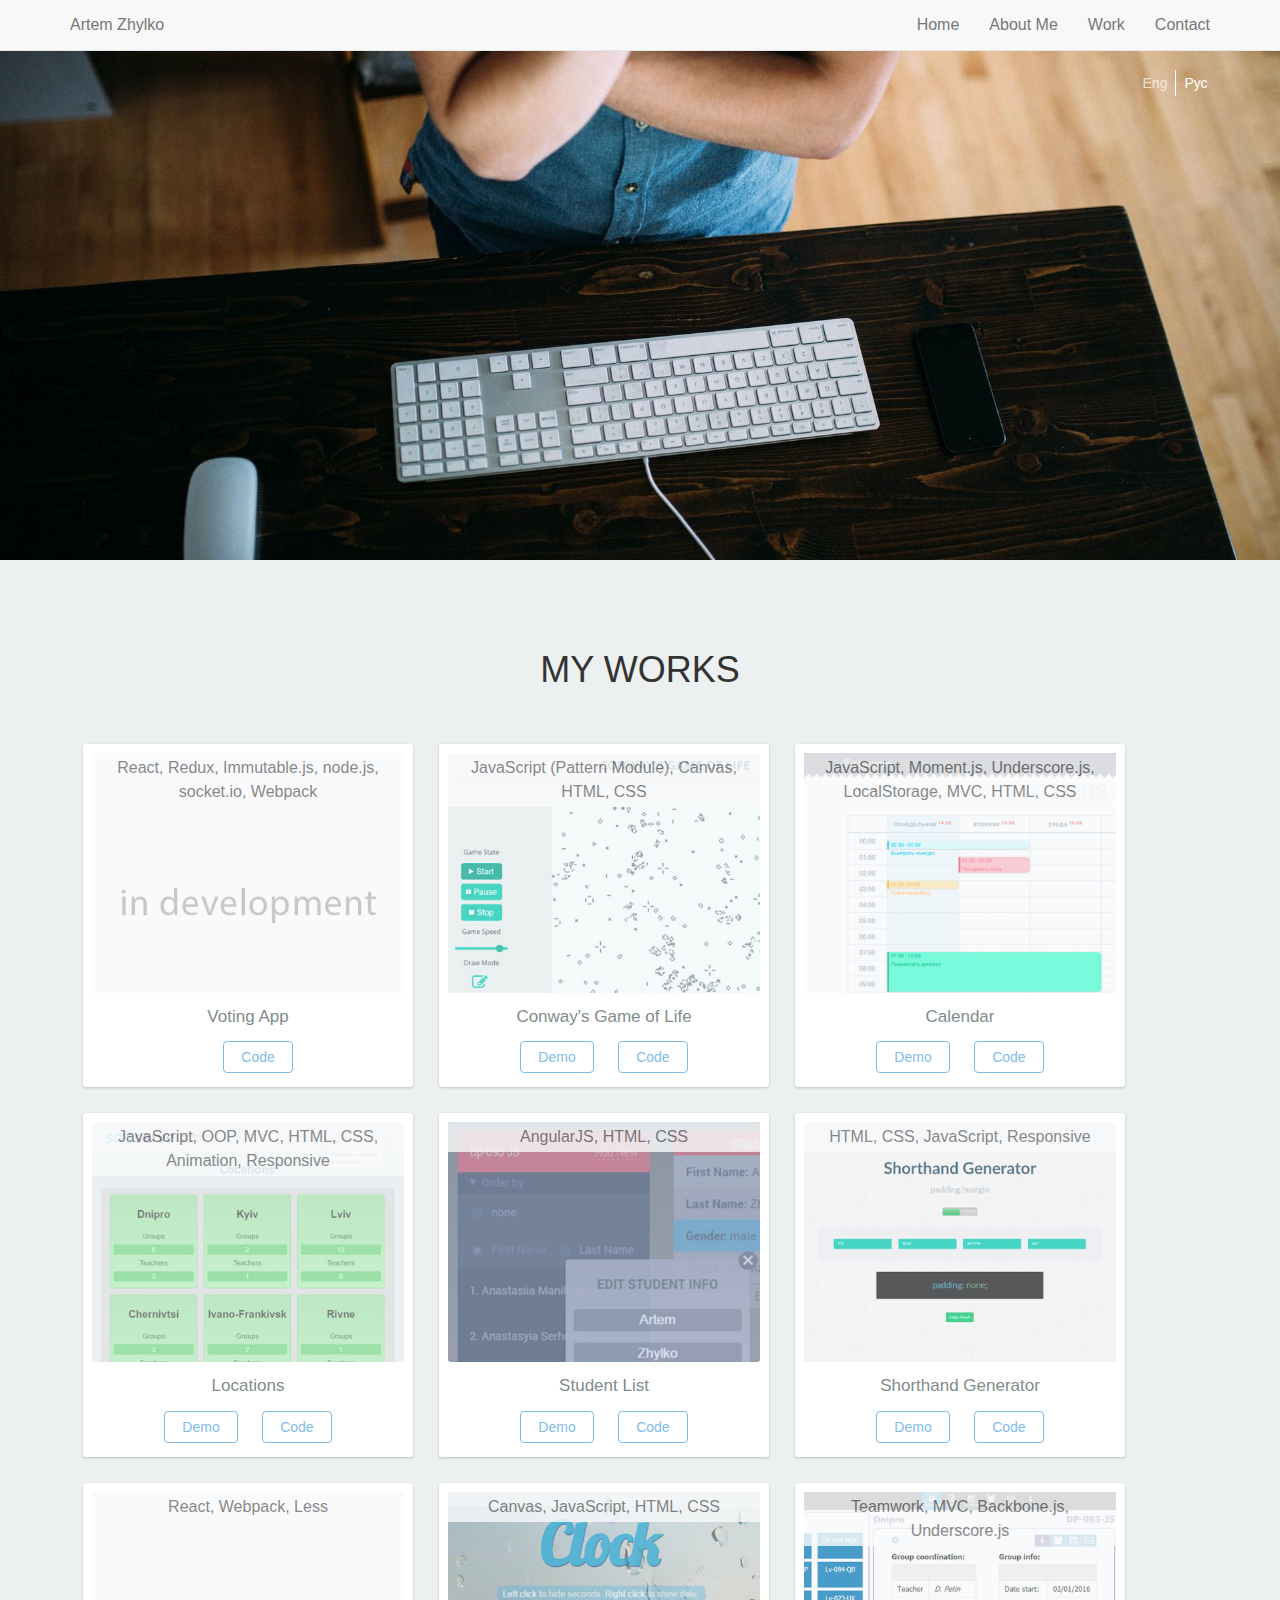
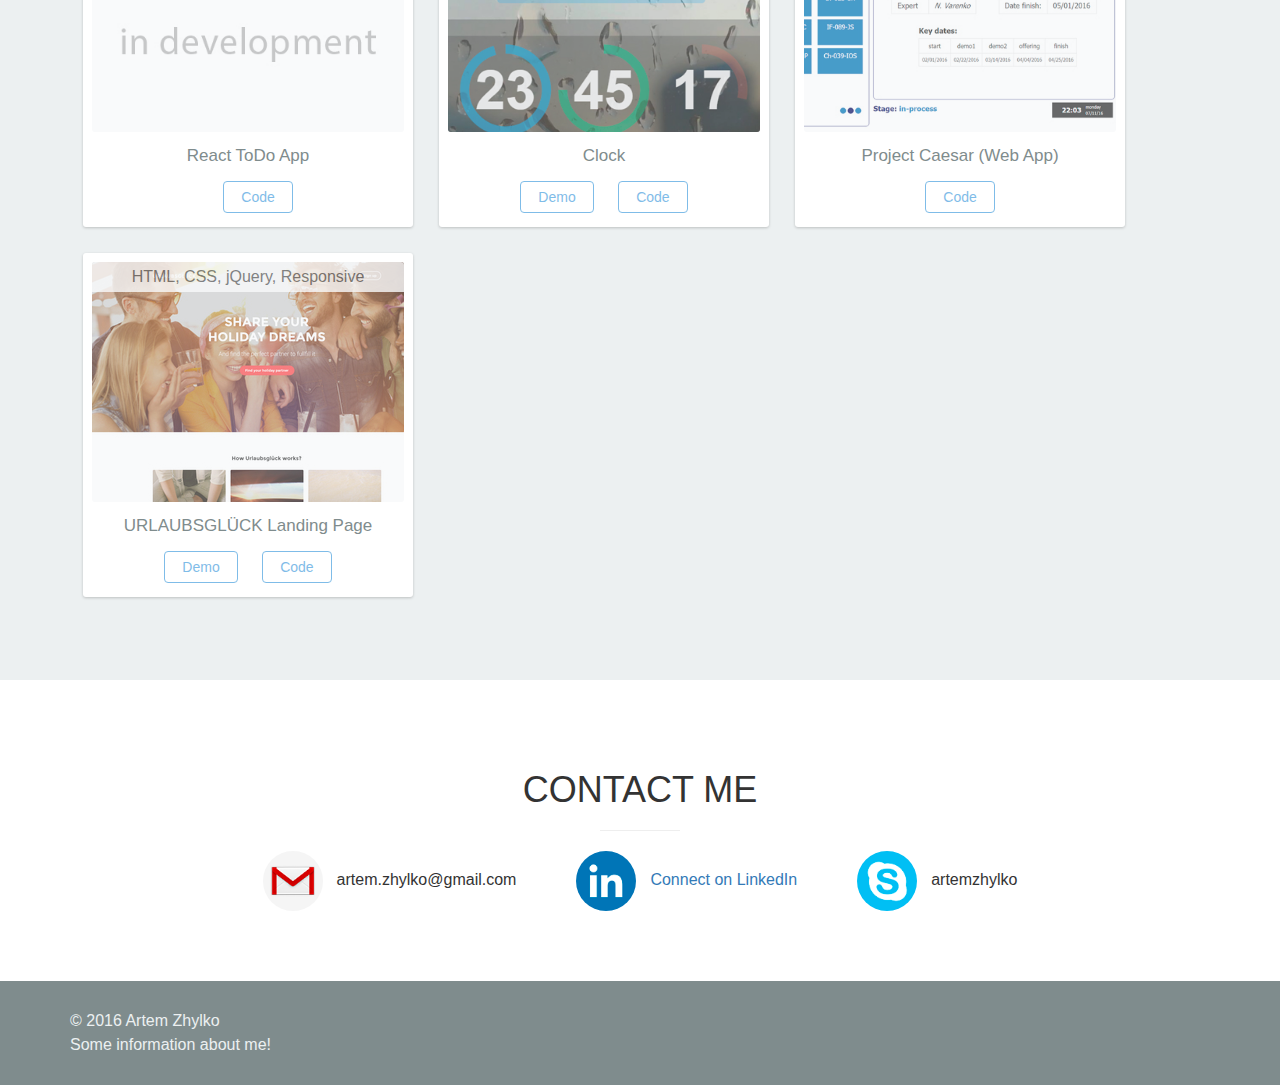
<file: index.html>
<!DOCTYPE html>
<html>
    <head>
        <meta charset="utf-8">
        <title>Artem Zhylko - Front-end developer</title>
		<link rel="shortcut icon" href="/favicon.ico?">
        <link href="https://fonts.googleapis.com/css?family=Open+Sans" rel="stylesheet" type="text/css">
        <link rel="stylesheet" href="css/styles.css">
        <link rel="stylesheet" href="libs/bootstrap/3.3.6/css/bootstrap.min.css">
        <!-- <link rel="stylesheet" href="libs/font-awesome/4.6.3/css/font-awesome.min.css"> -->
        <script src="libs/jquery/3.0.0/jquery-3.0.0.min.js"></script>
        <script src="libs/bootstrap/3.3.6/js/bootstrap.min.js"></script>

        <script src="js/main.js"></script>
    </head>
    <body>
        <div class="wrapper">
            <header role="header">
                <nav class="navbar navbar-default navbar-fixed-top" role="navigation">
                    <div class="container">
                        <div class="navbar-header">
                            <button class="navbar-toggle collapsed" type="button" data-toggle="collapse" data-target=".navbar-collapse" role="button">
                                <span class="sr-only">Toggle Navigation</span>
                                <span class="icon-bar"></span>
                                <span class="icon-bar"></span>
                                <span class="icon-bar"></span>
                            </button>
                            <a href="#" class="navbar-brand">Artem Zhylko</a>
                        </div>
                        <div class="collapse navbar-collapse">
                            <ul class="nav navbar-nav navbar-right js-nav">
                                <li><a href="#home">Home</a></li>
                                <li><a href="#about">About Me</a></li>
                                <li><a href="#work">Work</a></li>
                                <li><a href="#contact">Contact</a></li>
                            </ul>
                        </div>
                    </div>
                </nav>
            </header>
            <section id="home" class="sec-main">
                <nav class="language">
                    <ul>
                        <li><a class="is-active" rel="alternate" href="/" hreflang="en" lang="en">Eng</a></li>
                        <li><a rel="alternate" href="/ru" hreflang="ru" lang="ru">Рус</a></li>
                    </ul>
                </nav>
                <!-- <h1 class="main-heading">Where creativity happens.</h1> -->
            </section>
            <!-- <section id="about" class="sec-about">
                <div class="container">
                    <h1>About me</h1>
                    <hr/>
                    <div class="row">
                        <div class="col-sm-6 col-sm-offset-3">
                            <p>Hi, my name is Alex Devero and I am a Web Designer & Developer based in Prague. I love crafting beautiful web pages in HTML5, CSS3 and JavaScript or jQuery. My other skills include WordPress, Photoshop, Illustrator. You can grab my CV in <a href="http://alexdevero.com/files/_My_new_CV-EN.pdf">English</a> or <a href="http://alexdevero.com/files/_My_new_CV-CZ.pdf">Czech</a> version. If you want to hire me or just to talk, <a class="js-connect" href="#footer">connect</a> with me.</p>
                        </div>
                    </div>
                </div>
            </section> -->
            <section id="work" class="sec-work">
                <div class="container">
                    <h1>My Works</h1>
                    <hr/>
                    <div class="row">
                        <div class="works">
                            <li>
                                <div class="project-thumbnail voting-app"><p>React, Redux, Immutable.js, node.js, socket.io, Webpack</p></div>
                                <h4>Voting App</h4>
                                <nav class="info">
                                    <ul>
                                        <li><a target="_blank" href="my-work/Voting-App/index.html">
                                        <li><a target="_blank" href="https://github.com/IAmStrong/Voting-App">
                                            <button class="button border">Code</button></a></li>
                                    </ul>
                                </nav>
                            </li>
                            <li>
                                <div class="project-thumbnail game-of-life"><p>JavaScript (Pattern Module), Canvas, HTML, CSS</p></div>
                                <h4>Conway's Game of Life</h4>
                                <nav class="info">
                                    <ul>
                                        <li><a target="_blank" href="my-work/Conways-Game-of-Life/index.html">
                                            <button class="button border">Demo</button></a></li>
                                        <li><a target="_blank" href="https://github.com/IAmStrong/Conways-Game-of-Life">
                                            <button class="button border">Code</button></a></li>
                                    </ul>
                                </nav>
                            </li>
                            <li>
                                <div class="project-thumbnail calendar"><p>JavaScript, Moment.js, Underscore.js, LocalStorage, MVC, HTML, CSS</p></div>
                                <h4>Calendar</h4>
                                <nav class="info">
                                    <ul>
                                        <li><a target="_blank" href="my-work/Calendar/index.html">
                                            <button class="button border">Demo</button></a></li>
                                        <li><a target="_blank" href="https://github.com/IAmStrong/Calendar">
                                            <button class="button border">Code</button></a></li>
                                    </ul>
                                </nav>
                            </li>
                            <li>
                                <div class="project-thumbnail locations"><p>JavaScript, OOP, MVC, HTML, CSS, Animation, Responsive</p></div>
                                <h4>Locations</h4>
                                <nav class="info">
                                    <ul>
                                        <li><a target="_blank" href="my-work/Locations/index.html">
                                            <button class="button border">Demo</button></a></li>
                                        <li><a target="_blank" href="https://github.com/IAmStrong/Locations">
                                            <button class="button border">Code</button></a></li>
                                    </ul>
                                </nav>
                            </li>
                            <li>
                                <div class="project-thumbnail student-list"><p>AngularJS, HTML, CSS</p></div>
                                <h4>Student List</h4>
                                <nav class="info">
                                    <ul>
                                        <li><a target="_blank" href="my-work/Student-List/index.html">
                                            <button class="button border">Demo</button></a></li>
                                        <li><a target="_blank" href="https://github.com/IAmStrong/Student-List">
                                            <button class="button border">Code</button></a></li>
                                    </ul>
                                </nav>
                            </li>
						    <li>
                            <div class="project-thumbnail shorthand"><p>HTML, CSS, JavaScript, Responsive</p></div>
                            <h4>Shorthand Generator</h4>
                            <nav class="info">
                                <ul>
                                    <li><a target="_blank" href="my-work/Shorthand-Generator/index.html">
                                        <button class="button border">Demo</button></a></li>
                                    <li><a target="_blank" href="https://github.com/IAmStrong/Shorthand-Generator">
                                        <button class="button border">Code</button></a></li>
                                </ul>
                            </nav>
                             </li>
                        <li>
                            <div class="project-thumbnail voting-app"><p>React, Webpack, Less</p></div>
                            <h4>React ToDo App</h4>
                            <nav class="info">
                                <ul>
                                    <li><a target="_blank" href="my-work/React-ToDo-App/index.html">
                                    <li><a target="_blank" href="https://github.com/IAmStrong/React-ToDo-App">
                                        <button class="button border">Code</button></a></li>
                                </ul>
                            </nav>
                        </li>
                        <li>
                            <div class="project-thumbnail clock"><p>Canvas, JavaScript, HTML, CSS</p></div>
                            <h4>Clock</h4>
                            <nav class="info">
                                <ul>
                                    <li><a target="_blank" href="my-work/Clock/index.html">
                                        <button class="button border">Demo</button></a></li>
                                    <li><a target="_blank" href="https://github.com/IAmStrong/Clock">
                                        <button class="button border">Code</button></a></li>
                                </ul>
                            </nav>
                        </li>
                        <li>          
                            
                            <div class="project-thumbnail caesar"><p>Teamwork, MVC, Backbone.js, Underscore.js</p></div>
                            <h4>Project Caesar (Web App)</h4>
                            <nav class="info">
                                <ul>
                                    <li><a target="_blank" href="https://github.com/IAmStrong/Project-Caesar">
                                        <button class="button border">Code</button></a></li>
                                </ul>
                            </nav>
                        </li>
						<li>
                            
                            <div class="project-thumbnail urlaubsgluck"><p>HTML, CSS, jQuery, Responsive</p></div>
                            <h4>URLAUBSGLÜCK Landing Page</h4>
                            <nav class="info">
                                <ul>
                                    <li><a target="_blank" href="my-work/URLAUBSGLUCK-Landing/index.html">
                                        <button class="button border">Demo</button></a></li>
                                    <li><a target="_blank" href="https://github.com/IAmStrong/URLAUBSGLUCK-Landing">
                                        <button class="button border">Code</button></a></li>
                                </ul>
                            </nav>
                      </li>
                      </div>
                    </div>
                      </div>
                </div>
            </section>
            <section id="contact" class="sec-contact">
                <div class="container">
                    <h1>Contact Me</h1>
                    <hr/>
                    <div class="row">
                        <div class="contacts_container">
                            <ul class="contact-me">
                                <li><div class="icon gmail"></div><span>artem.zhylko@gmail.com</span></li>
                                <li><div class="icon linkedin"></div><span><a target="_blank" href="https://ua.linkedin.com/in/artem-zhylko-7a3003111
">Connect on LinkedIn</a></span></li>
                                <li><div class="icon skype"></div><span>artemzhylko</span></li>
                            </ul>
                        </div>
                    </div>
                </div>
            </section>
            <footer id="footer">
                <div class="container">
                <p>© 2016 Artem Zhylko</p>
                <p>Some information about me!</p>
                </div>
            </footer>    
        </div>
    </body>
</html>
</file>
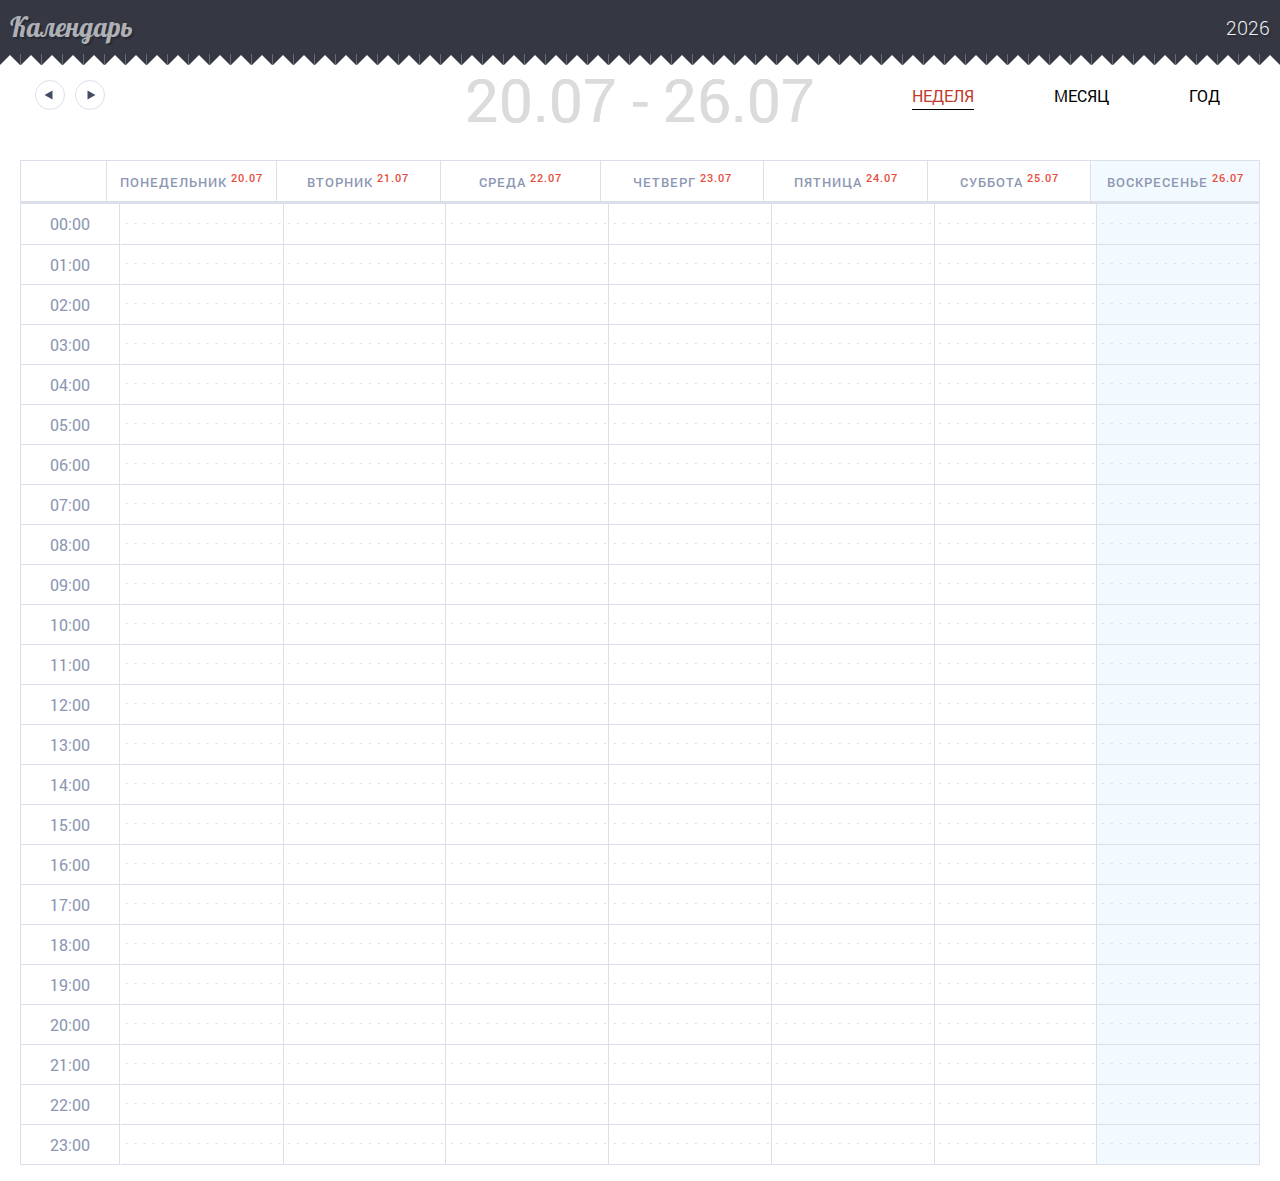
<file: my-work/Calendar/index.html>
<!DOCTYPE html>
<html lang="ru">
    <head>
        <meta charset="utf-8">
        <meta name="viewport" content="width=device-width, initial-scale=1">
        <meta http-equiv="X-UA-Compatible" content="IE=edge">
        <title>Календарь</title>
        <link rel="shortcut icon" href="favicon.ico">
        <link rel="stylesheet" href="css/fonts.css">
        <link rel="stylesheet" href="css/style.css">
        <link rel="stylesheet" href="css/week.css">
        <link rel="stylesheet" href="css/month.css">
        <link rel="stylesheet" href="css/year.css">
        <link rel="stylesheet" href="css/event.css">
        <script src="js/libs/jquery-3.2.1.min.js"></script>
        <script src="js/libs/underscore-min.js"></script>
        <script src="js/libs/moment-with-locales.js"></script>
    </head>
    <body>
        <header>
            <div class="container">
                <h1>Календарь</h1>
            </div>
        </header>
        <div class="wrapper"></div>
        <script src="js/libs/mediator.js"></script>
        <script src="js/utils/System.js"></script>
        <script src="js/main.js"></script>
        <script src="js/app/Controller.js"></script>
        <script src="js/app/models/Calendar.js"></script>
        <script src="js/app/models/CalendarEvent.js"></script>
        <script src="js/app/tpl/CalendarTpl.js"></script>
        <script src="js/app/tpl/AddEventTpl.js"></script>
        <script src="js/app/tpl/EditEventTpl.js"></script>
        <script src="js/app/tpl/EventTpl.js"></script>
        <script src="js/app/tpl/InfoTopTpl.js"></script>
        <script src="js/app/tpl/InfoTpl.js"></script>
        <script src="js/app/tpl/WeekTpl.js"></script>
        <script src="js/app/tpl/MonthTpl.js"></script>
        <script src="js/app/tpl/YearTpl.js"></script>
        <script src="js/app/views/CalendarView.js"></script>
        <script src="js/app/views/EventView.js"></script>
        <script src="js/app/views/InfoView.js"></script>
        <script src="js/app/views/WeekView.js"></script>
        <script src="js/app/views/MonthView.js"></script>
        <script src="js/app/views/YearView.js"></script>
    </body>
</html>
</file>
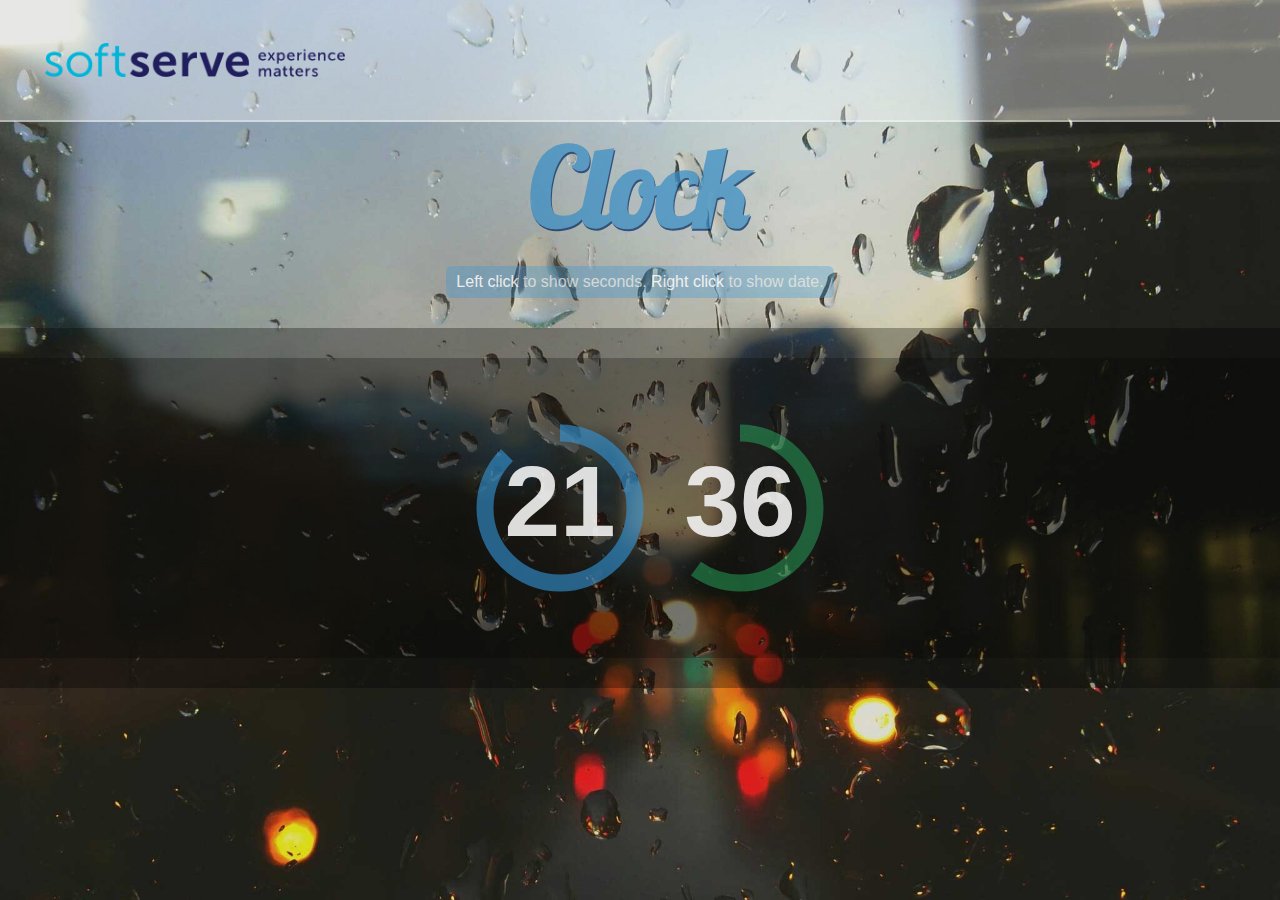
<file: my-work/Clock/index.html>
<!DOCTYPE html>
<html>
    <head>
        <meta charset="utf-8">
        <title>SoftServe Clock</title>
        <link rel="shortcut icon" href="favicon.ico">
        <link rel="stylesheet" href="css/styles.css">
        <link rel="stylesheet" href="css/fonts.css">
        <script src="js/app.js"></script>
    </head>
    <body>
        <header>
            <img src="images/softserve_logo.png"/>
        </header>
        <div class="container">
            <p class="info"><span>Left click</span><span class="toggle"> to show seconds. </span><span>Right click</span><span class="toggle"> to show date.</span></p>
        </div>
    </body>
</html>
</file>
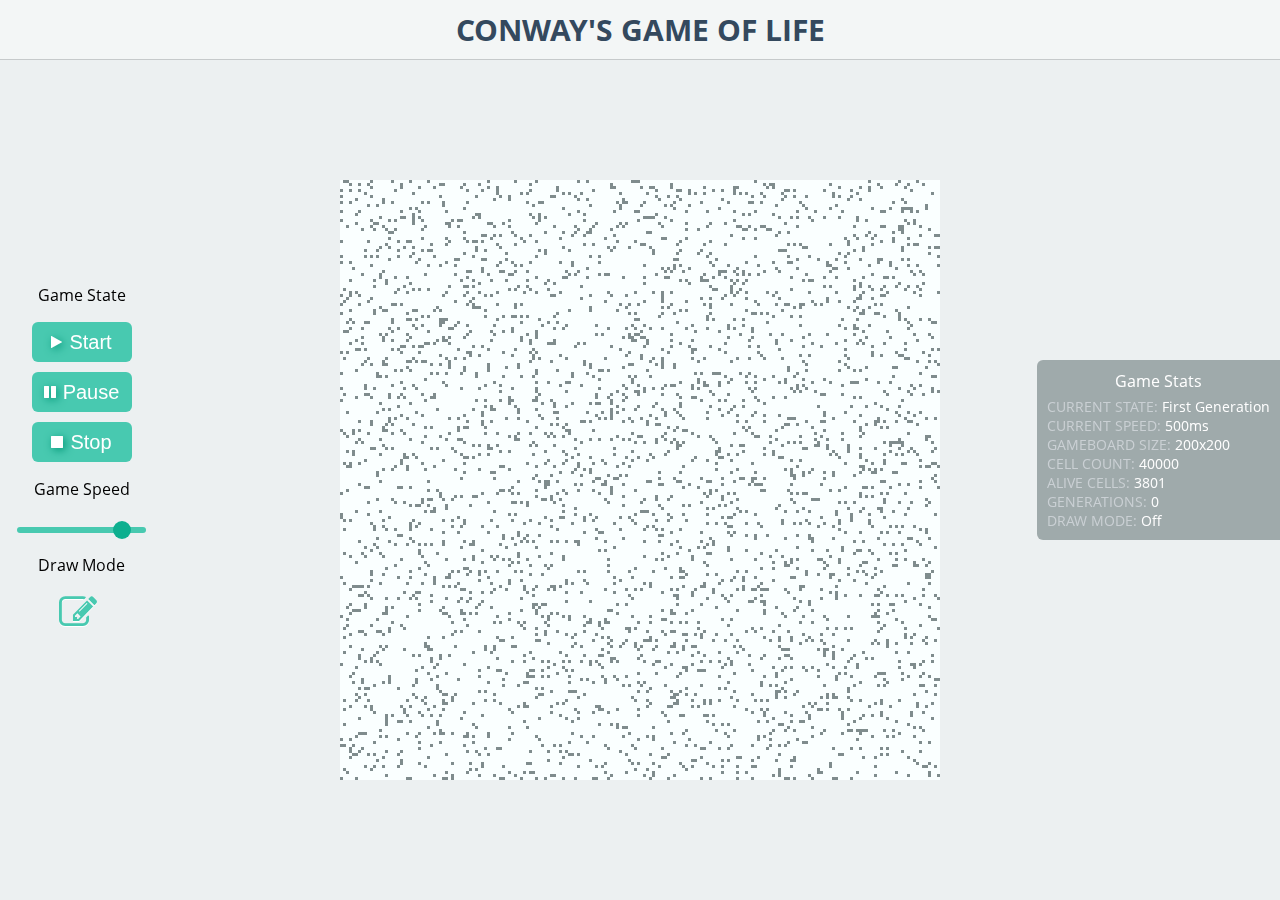
<file: my-work/Conways-Game-of-Life/index.html>
<!DOCTYPE html>
<html lang="en">
    <head>
        <meta charset="utf-8">
        <meta name="viewport" content="width=device-width, initial-scale=1">
        <meta http-equiv="X-UA-Compatible" content="IE=edge">
        <title>Conway's Game of Life</title>
        <link rel="shortcut icon" href="favicon.ico">
        <link rel="stylesheet" href="css/font-awesome.min.css">
        <link rel="stylesheet" href="css/fonts.css">
        <link rel="stylesheet" href="css/style.css">
        <script src="js/libs/jquery-3.2.1.min.js"></script>
    </head>
    <body>
        <header>
            <h1>Conway's Game of Life</h1>
        </header>
        <section id="game">
            <div class="controls">
                <h2>Game State</h2>
                <button id="start" data-control-action="Start"><i class="fa fa-play" aria-hidden="true"></i>Start</button>
                <button id="pause" data-control-action="Pause"><i class="fa fa-pause" aria-hidden="true"></i>Pause</button>
                <button id="stop" data-control-action="Stop"><i class="fa fa-stop" aria-hidden="true"></i>Stop</button>
                <h2>Game Speed</h2>
                <input id="speed-range" type="range" step="100" min="100" max="3000">
                <h2>Draw Mode</h2>
                <button id="draw-mode"><i class="fa fa-pencil-square-o" aria-hidden="true"></i></button>
            </div>
            <div class="stats">
                <h2>Game Stats</h2>
                <p class="state">Current State: <span id="state"></span></p>
                <p class="speed">Current Speed: <span id="speed"></span></p>
                <p class="size">Gameboard Size: <span id="size"></span></p>
                <p class="cells">Cell Count: <span id="cells"></span></p>
                <p class="alive">Alive Cells: <span id="alive"></span></p>
                <p class="generations">Generations: <span id="generations"></span></p>
                <p class="draw">Draw Mode: <span id="draw"></span></p>
            </div>
        </section>
        <script src="js/libs/mediator.js"></script>
        <script src="js/main.js"></script>
        <script src="js/game/Controls.js"></script>
        <script src="js/game/Stats.js"></script>
        <script src="js/game/Board.js"></script>
        <script src="js/game/Cell.js"></script>
        <script src="js/game/Controller.js"></script>
    </body>
</html>
</file>
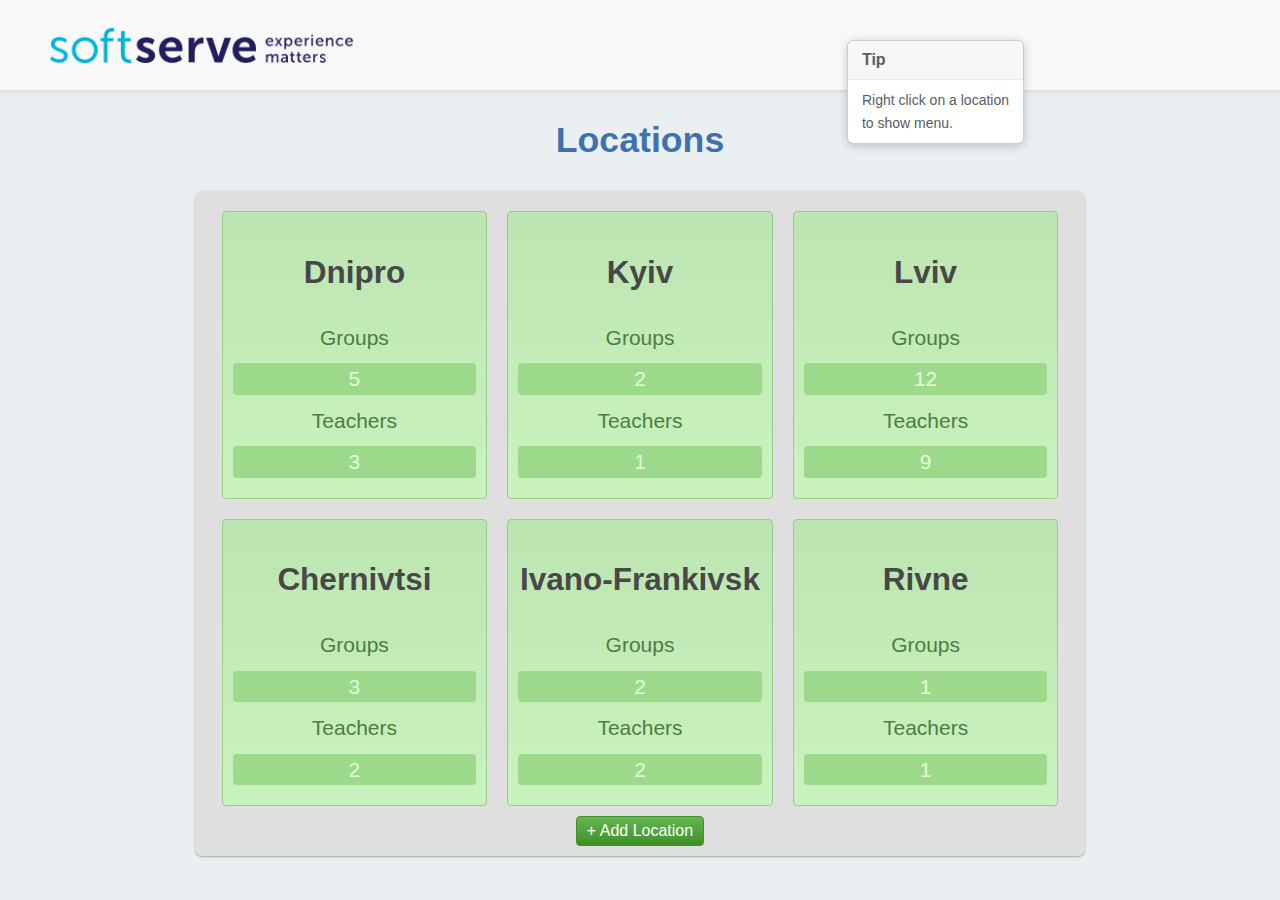
<file: my-work/Locations/index.html>
<!DOCTYPE html>
<html>
    <head>
        <meta charset="utf-8">
        <meta name="viewport" content="width=device-width, initial-scale=1">
        <title>SoftServe IT Academy Locations</title>
		<link rel="shortcut icon" href="favicon.ico">
        <link rel="stylesheet" href="css/styles.css">
        <link rel="stylesheet" href="css/animate.css">
        <!-- App -->
        <script src="js/libs/underscore-min.js"></script>
        <script src="js/libs/mediator.js"></script>
        <script src="js/libs/templates.js"></script>
        <script src="js/libs/helpers.js"></script>
        <script src="js/main.js"></script>
        <script src="js/app/Controller.js"></script>
        <script src="js/app/models/Location.js"></script>
        <script src="js/app/models/Locations.js"></script>
        <script src="js/app/views/LocationView.js"></script>
        <script src="js/app/views/LocationsView.js"></script>
        <script src="js/app/views/ContextMenuView.js"></script>
        <script src="js/app/views/CreateEditView.js"></script>
        <script src="js/app/views/TipView.js"></script>
    </head>
    <body>
        <header>
            <img src="images/softserve_logo.png" alt="logo">
        </header>
        <section class="locations"></section>
    </body>
</html>
</file>
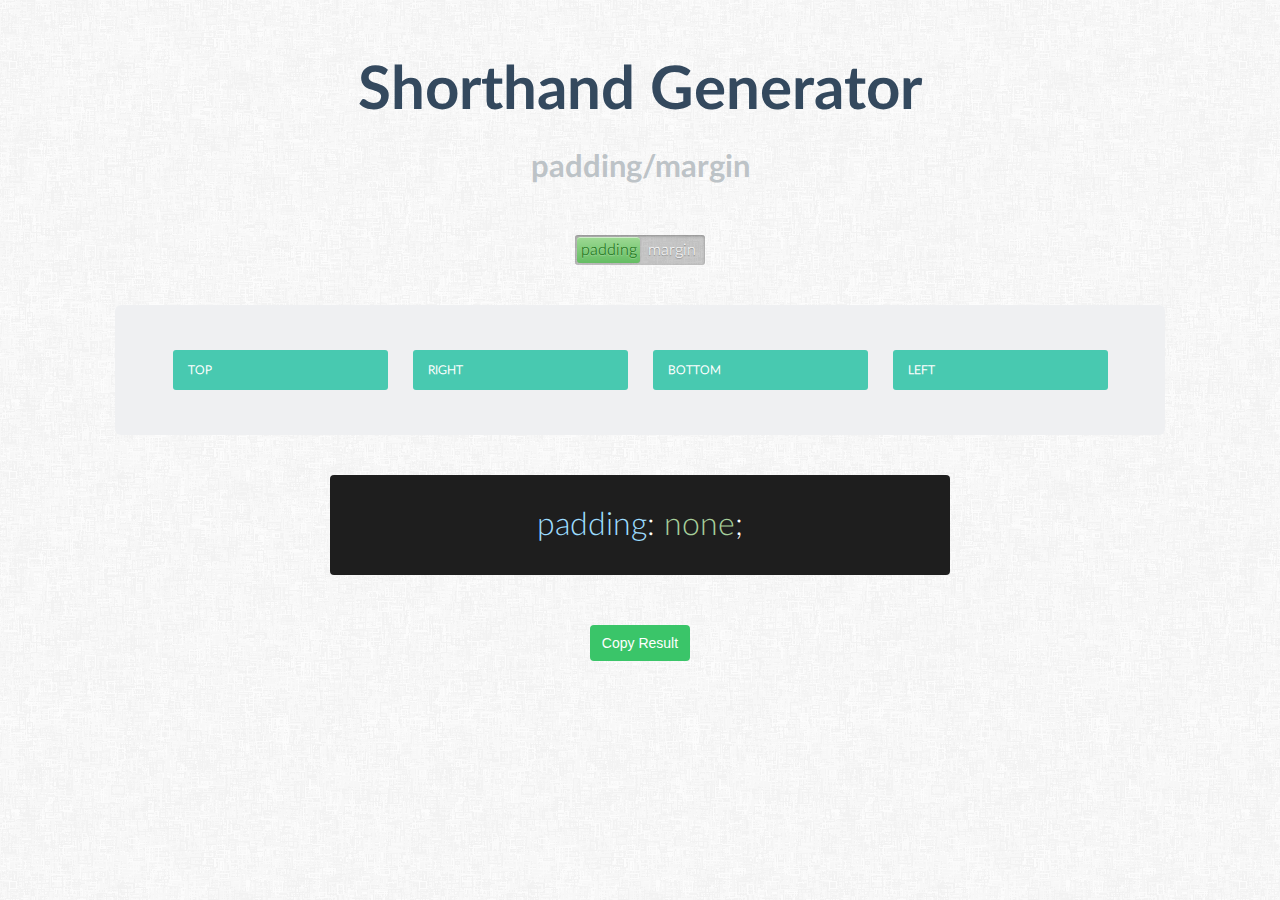
<file: my-work/Shorthand-Generator/index.html>
<!DOCTYPE html>
<html>
    <head>
        <meta charset="utf-8">
        <meta name="viewport" content="width=device-width, initial-scale=1">
        <title>padding/margin Shorthand Generator</title>
		<link rel="shortcut icon" href="favicon.ico">
        <link rel="stylesheet" href="css/styles.css">
        <link rel="stylesheet" href="css/fonts.css">
        <script src="libs/clipboard.min.js"></script>
		<script src="js/main.js"></script>
    </head>
    <body>
        <section>
            <h1>Shorthand Generator
                <small>padding/margin</small>
            </h1>
            <div class="container">
                <div class="switch">
                    <input type="radio" class="switch-input" name="view" value="padding" id="padding" checked>
                    <label for="padding" class="switch-label switch-label-left">padding</label>
                    <input type="radio" class="switch-input" name="view" value="margin" id="margin">
                    <label for="margin" class="switch-label switch-label-right">margin</label>
                    <span class="switch-selection"></span>
                </div>
                <div class="input_area">
                    <span>
                        <input class="balloon" id="top" type="number" min="1" max="9999" placeholder="padding-top"/><label for="top">Top</label>
                    </span>
                    <span>
                        <input class="balloon" id="right" type="number" min="1" max="9999" placeholder="padding-right"/><label for="right">Right</label>
                    </span>
                    <span>
                        <input class="balloon" id="bottom" type="number" min="1" max="9999" placeholder="padding-bottom"/><label for="bottom">Bottom</label>
                    </span>
                    <span>
                        <input class="balloon" id="left" type="number" min="1" max="9999" placeholder="padding-left"/><label for="left">Left</label>
                    </span>
                </div>
                <div class="result">
                    <span class="property">padding</span><p>: <span class="top"></span><span class="right"></span><span class="bottom"></span><span class="left"></span>;</p>
                </div>
                <div class="copy_result">
                    <button class="copy-button green">Copy Result</button>
                </div>
            </div>
            <div class="copied copy_hidden">
                <div class="copy_text">COPIED!</div>
            </div>
        </section>
    </body>
</html>
</file>
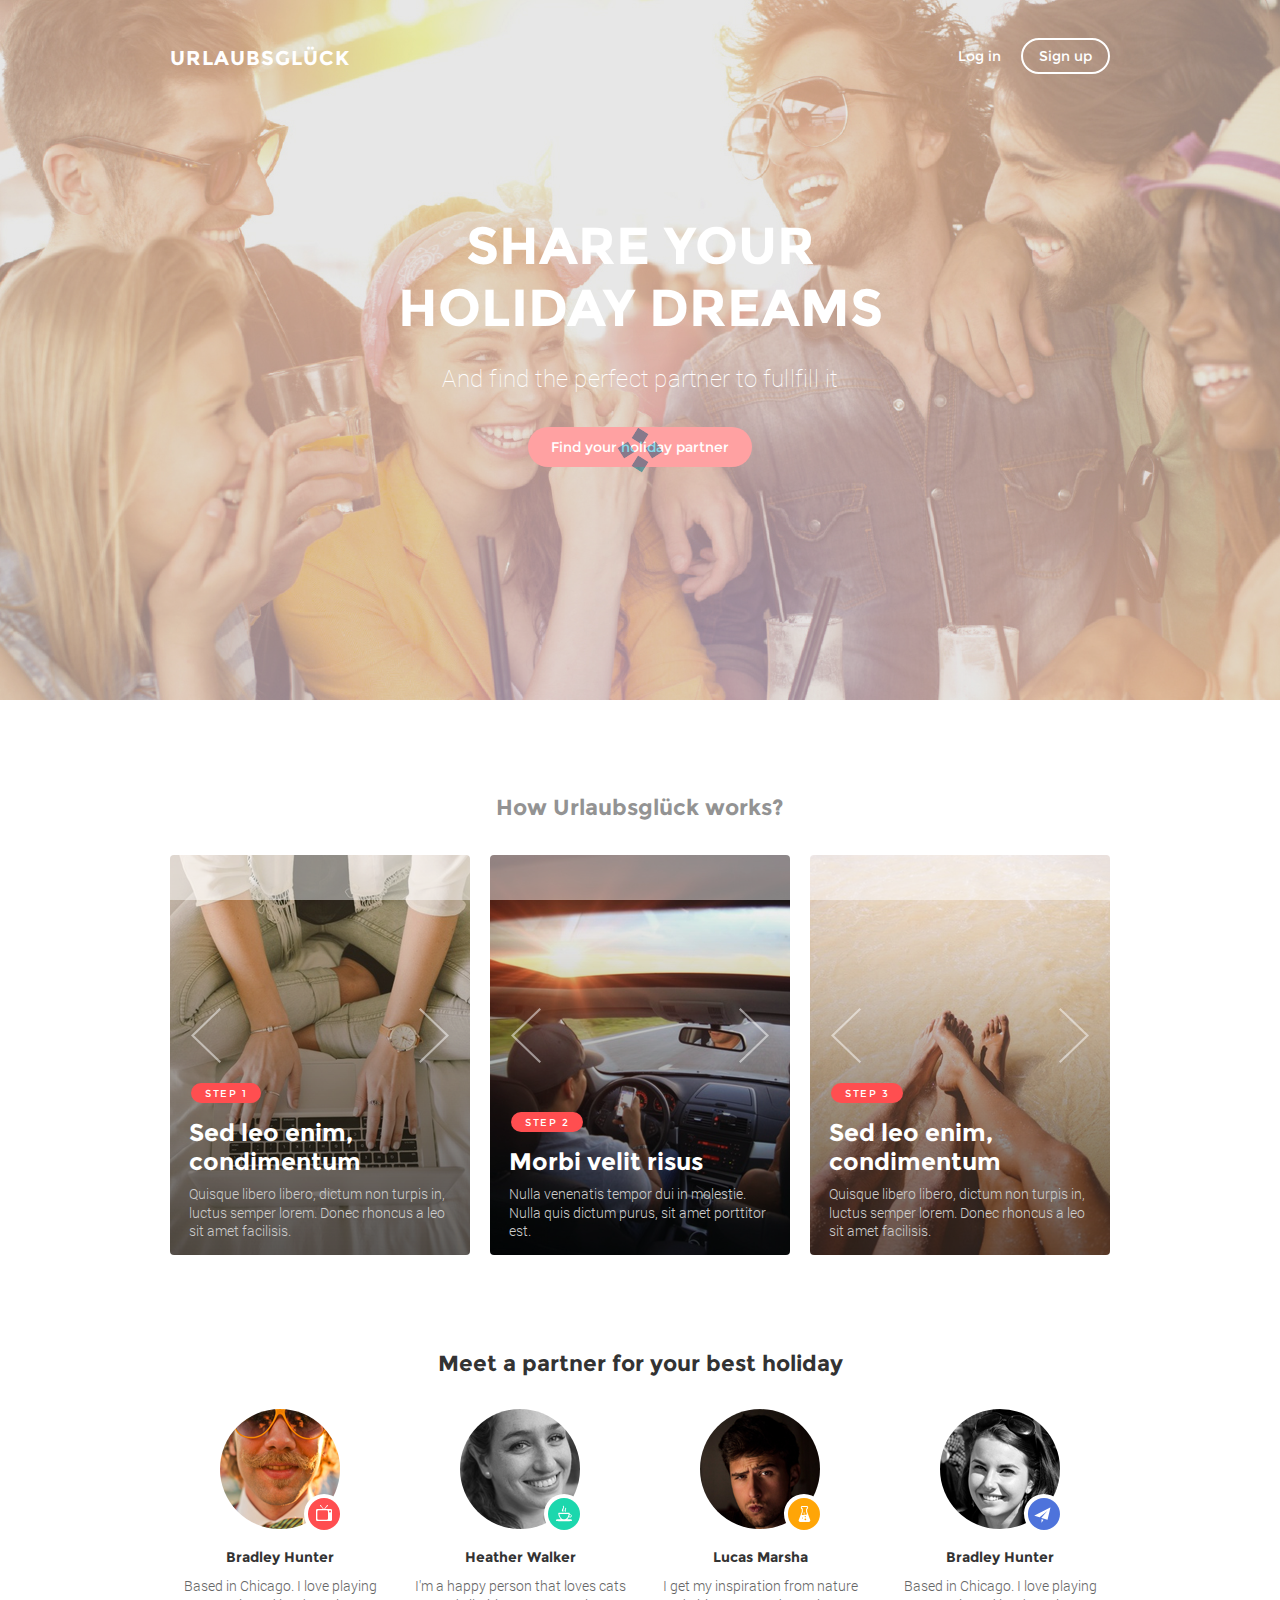
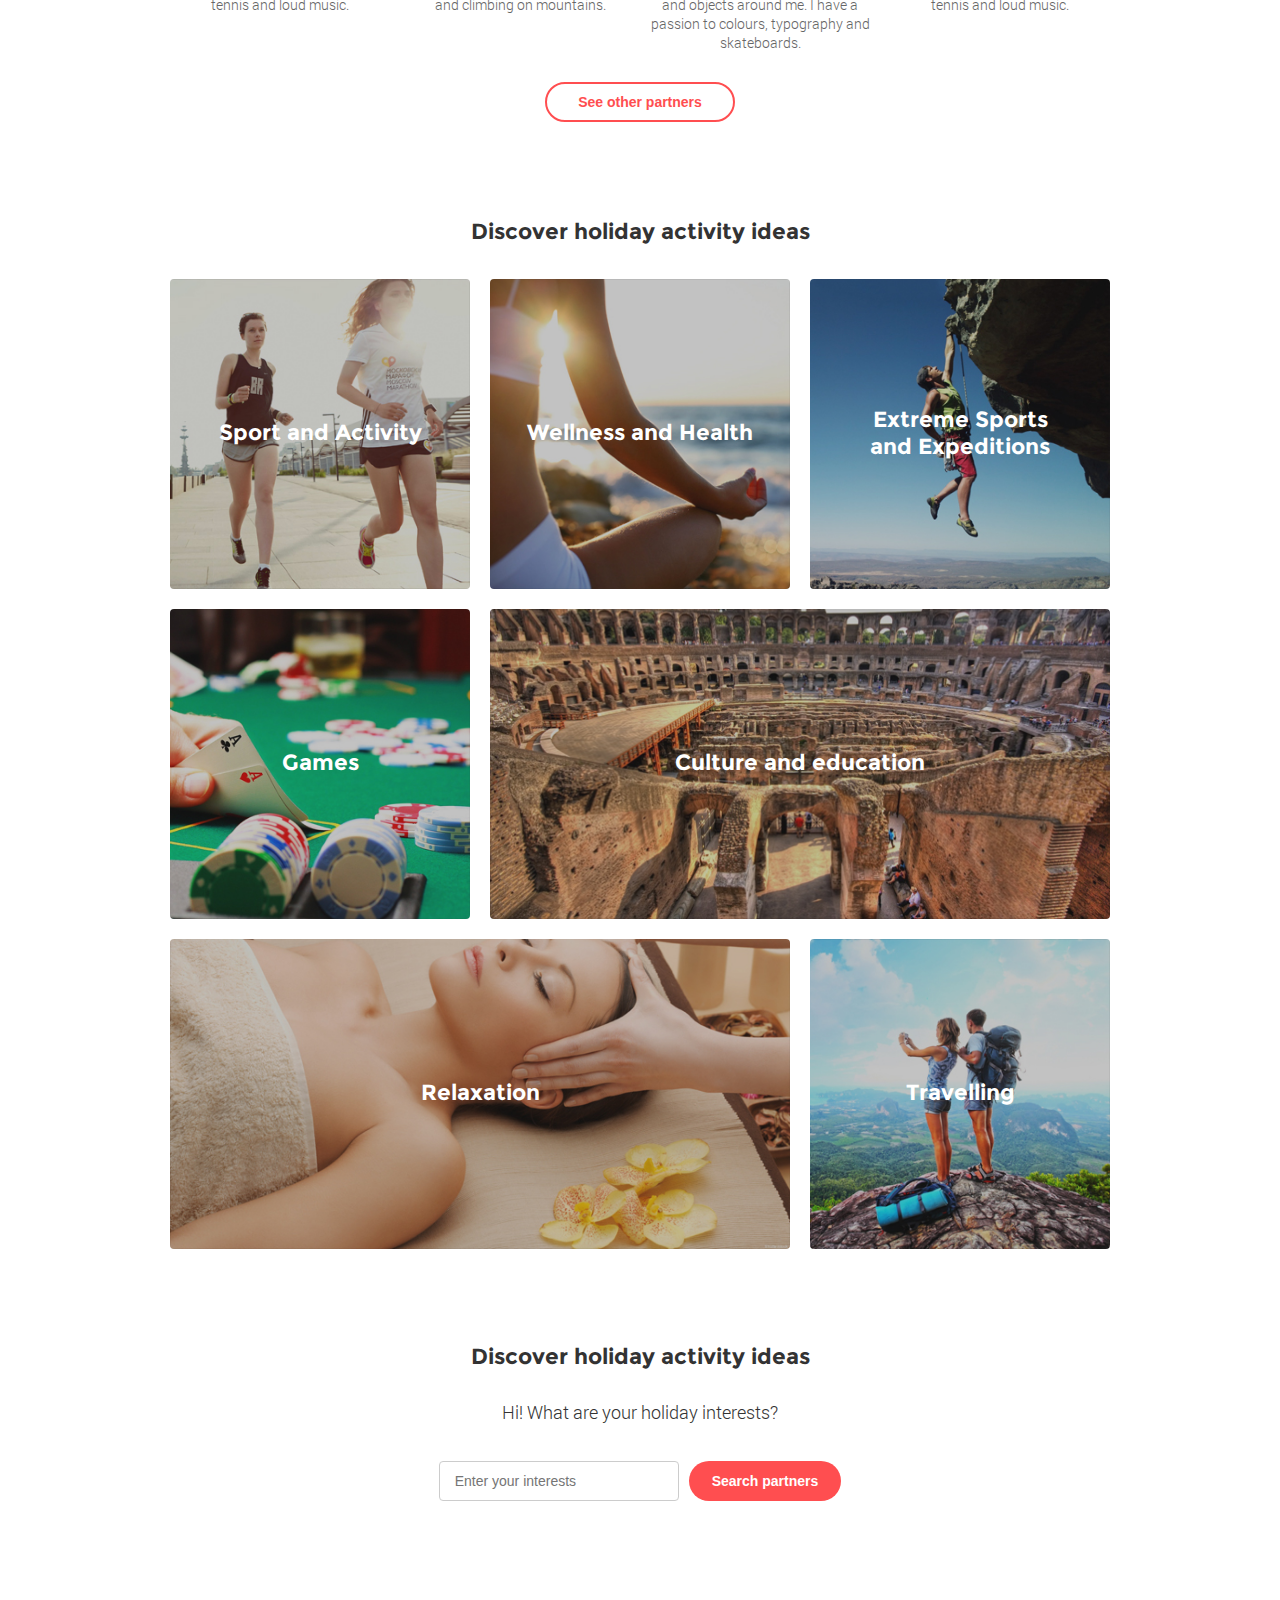
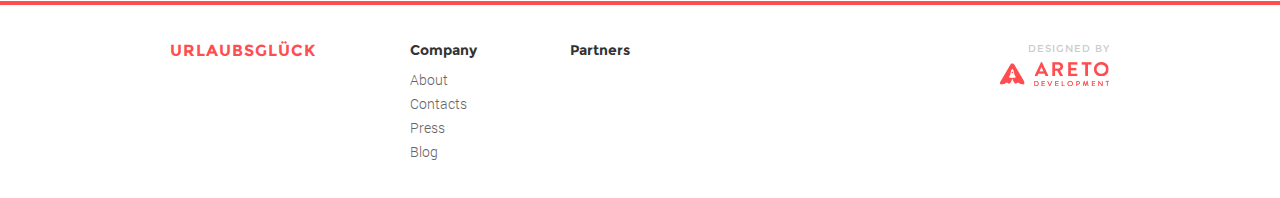
<file: my-work/URLAUBSGLUCK-Landing/index.html>
<!DOCTYPE html>

<html>

    <head>

        <meta charset="utf-8">
        <meta name="viewport" content="width=device-width, initial-scale=1.0">

        <title>URLAUBSGLÜCK Landing</title>

        <meta name="description" content="URLAUBSGLÜCK Landing Page">
        <meta http-equiv="X-UA-Compatible" content="IE=edge">

        <script src="js/jquery-1.11.3.min.js"></script>
        <script src="js/unslider-min.js"></script>
        <script src="js/main.js"></script>

        <link rel="stylesheet" href="css/fonts.css">
        <link rel="stylesheet" href="css/main.css">
        <link rel="stylesheet" href="css/unslider.css">
        <link rel="stylesheet" href="css/media-queries.css">

    </head>

    <body>

        <div class="preload"></div>

        <!-- Promo -->

        <div class="promo">

            <header class="header">

                <div class="header__authorization">

                    <a href="#" class="authorization__log-in">Log in</a>

                    <div class="login__popup">
                        <form name="login" class="login__form">
                            <img class="close__popup" src="images/close-sign.png">
                            <h3>Login</h3>
                            <fieldset>
                                <input type="text" value="" placeholder="Username" id="username">
                                <input type="password" value="" placeholder="Password" id="password">
                                <input type="checkbox" id="remember-me" name="remember-me" checked />
                                <label for="remember-me"><span class="label__text">Keep me logged in</span></label>
                                <a href="#" class="login__reset">Forgot your password?</a>
                                <input type="submit" value="Submit" id="button">
                            </fieldset>
                        </form>
                    </div>

                    <a href="#" class="authorization__sign-up">Sign up</a>

                    <div class="sign-up__popup">
                        <form name="sign-up" class="sign-up__form">
                            <img class="close__popup" src="images/close-sign.png">
                            <h3>Create an account</h3>
                            <fieldset>
                                <input type="text" value="" placeholder="Name" id="name">
                                <input type="text" value="" placeholder="Username" id="username">
                                <input type="text" name="email" placeholder="Email" size="50" />
                                <input type="password" value="" placeholder="Password" id="password">
                                <input type="password" value="" placeholder="Confirm password" id="confirm-password">
                                <div class="register-switch">
                                    <input type="radio" name="sex" value="Male" id="sex-m" class="register-switch-input" checked />
                                    <label for="sex-m" class="register-switch-label">Male</label>
                                    <input type="radio" name="sex" value="Female" id="sex-f" class="register-switch-input">
                                    <label for="sex-f" class="register-switch-label">Female</label>
                                </div>
                                <div class="terms-of-service">
                                    <input type="checkbox" id="tos" name="tos" checked />
                                    <label for="tos"><span class="label__text">I agree to the <a href="#" class="tos">Terms of Service</a></span></label>
                                </div>
                                <div class="news-and-offers">
                                    <input type="checkbox" id="news-and-offers" name="news-and-offers" checked />
                                    <label for="news-and-offers"><span class="label__text">I want to receive news and special offers</span></label>
                                </div>
                                <input type="submit" value="Sign up" id="button">
                            </fieldset>
                        </form>
                    </div>

                </div>

                <div class="header__logo">
                    <a href="#" class="logo__a">URLAUBSGLÜCK</a>
                </div>

            </header>

            <div class="promo__container">
                <h1 class="container__span">Share your holiday dreams</h1>
                <p class="container__span__description">And find the perfect partner to fullfill it</p>
                <form class="container__form" action="#find">
                    <input type="submit" class="container__button" value="Find your holiday partner">
                </form>
            </div>

        </div>

        <!-- Wrapper -->

        <div class="wrapper">

            <!-- How it works -->

            <div class="how-it-works">

                <h2 class="how-it-works__h2">How Urlaubsglück works?</h2>

                <div class="slider__1">
                    <div class="step__arrows">
                        <span class="arrows prev"></span>
                        <span class="arrows next"></span>
                    </div>
                    <ul>
                        <li class="step__1">
                            <div class="step__info">
                                <span class="step__span" href="#">Step 1</span>
                                <h2 class="step__h2">Sed leo enim, condimentum</h2>
                                <p class="step__p">Quisque libero libero, dictum non turpis in, luctus semper lorem. Donec rhoncus a leo sit amet facilisis.</p>
                            </div>
                        </li>
                        <li class="substep__1">
                            <div class="step__info">
                                <span class="step__span sub" href="#">Register</span>
                                <h2 class="step__h2">In enim justo</h2>
                                <p class="step__p">Lorem ipsum dolor sit amet, consectetuer adipiscing elit. Aenean commodo ligula eget dolor. Aenean massa.</p>
                            </div>
                        </li>
                        <li class="substep__2">
                            <div class="step__info">
                                <span class="step__span sub" href="#">Search</span>
                                <h2 class="step__h2">Nullam dictum</h2>
                                <p class="step__p">Etiam rhoncus. Maecenas tempus, tellus eget condimentum rhoncus, sem quam semper libero, sit amet adipiscing sem neque sed ipsum.</p>
                            </div>
                        </li>
                        <li class="substep__3">
                            <div class="step__info">
                                <span class="step__span sub" href="#">Find</span>
                                <h2 class="step__h2">Aenean vulputate</h2>
                                <p class="step__p">Nam quam nunc, blandit vel, luctus pulvinar, hendrerit id, lorem. Maecenas nec odio et ante tincidunt tempus.</p>
                            </div>
                        </li>
                    </ul>
                </div>

                <div class="slider__2">
                    <div class="step__arrows">
                        <span class="arrows prev"></span>
                        <span class="arrows next"></span>
                    </div>
                    <ul>
                        <li class="step__2">
                            <div class="step__info">
                                <span class="step__span">Step 2</span>
                                <h2 class="step__h2">Morbi velit risus</h2>
                                <p class="step__p">Nulla venenatis tempor dui in molestie. Nulla quis dictum purus, sit amet porttitor est.</p>
                            </div>
                        </li>
                        <li class="substep__1">
                            <div class="step__info">
                                <span class="step__span sub" href="#">Register</span>
                                <h2 class="step__h2">In enim justo</h2>
                                <p class="step__p">Lorem ipsum dolor sit amet, consectetuer adipiscing elit. Aenean commodo ligula eget dolor. Aenean massa.</p>
                            </div>
                        </li>
                        <li class="substep__2">
                            <div class="step__info">
                                <span class="step__span sub" href="#">Search</span>
                                <h2 class="step__h2">Nullam dictum</h2>
                                <p class="step__p">Etiam rhoncus. Maecenas tempus, tellus eget condimentum rhoncus, sem quam semper libero, sit amet adipiscing sem neque sed ipsum.</p>
                            </div>
                        </li>
                        <li class="substep__3">
                            <div class="step__info">
                                <span class="step__span sub" href="#">Find</span>
                                <h2 class="step__h2">Aenean vulputate</h2>
                                <p class="step__p">Nam quam nunc, blandit vel, luctus pulvinar, hendrerit id, lorem. Maecenas nec odio et ante tincidunt tempus.</p>
                            </div>
                        </li>
                    </ul>
                </div>

                <div class="slider__3">
                    <div class="step__arrows">
                        <span class="arrows prev"></span>
                        <span class="arrows next"></span>
                    </div>
                    <ul>
                        <li class="step__3">
                            <div class="step__info">
                                <span class="step__span">Step 3</span>
                                <h2 class="step__h2">Sed leo enim, condimentum</h2>
                                <p class="step__p">Quisque libero libero, dictum non turpis in, luctus semper lorem. Donec rhoncus a leo sit amet facilisis.</p>
                            </div>
                        </li>
                        <li class="substep__1">
                            <div class="step__info">
                                <span class="step__span sub" href="#">Register</span>
                                <h2 class="step__h2">In enim justo</h2>
                                <p class="step__p">Lorem ipsum dolor sit amet, consectetuer adipiscing elit. Aenean commodo ligula eget dolor. Aenean massa.</p>
                            </div>
                        </li>
                        <li class="substep__2">
                            <div class="step__info">
                                <span class="step__span sub" href="#">Search</span>
                                <h2 class="step__h2">Nullam dictum</h2>
                                <p class="step__p">Etiam rhoncus. Maecenas tempus, tellus eget condimentum rhoncus, sem quam semper libero, sit amet adipiscing sem neque sed ipsum.</p>
                            </div>
                        </li>
                        <li class="substep__3">
                            <div class="step__info">
                                <span class="step__span sub" href="#">Find</span>
                                <h2 class="step__h2">Aenean vulputate</h2>
                                <p class="step__p">Nam quam nunc, blandit vel, luctus pulvinar, hendrerit id, lorem. Maecenas nec odio et ante tincidunt tempus.</p>
                            </div>
                        </li>
                    </ul>
                </div>

            </div>

            <!-- Partners -->

            <div class="partners">

                <h2 class="partners__h2" id="find">Meet a partner for your best holiday</h2>

                <div class="partners__wrap">

                    <div class="partner__1 partner">
                        <div class="partner__pic__wrap">
                            <div class="partner__1__icon partner__icon"></div>
                            <a class="partner__1__pic partner__pic__hover" href="#"></a>
                        </div>
                        <div class="partner__wrap">
                            <h4 class="partner__name">Bradley Hunter</h4>
                            <p class="partner__description">Based in Chicago. I love playing tennis and loud music.</p>
                        </div>
                    </div>
                    <div class="partner__2 partner">
                        <div class="partner__pic__wrap">
                            <div class="partner__2__icon partner__icon"></div>
                            <a class="partner__2__pic partner__pic__hover" href="#"></a>
                        </div>
                        <div class="partner__wrap">
                            <h4 class="partner__name">Heather Walker</h4>
                            <p class="partner__description">I'm a happy person that loves cats and climbing on mountains.</p>
                        </div>
                    </div>
                    <div class="partner__3 partner">
                        <div class="partner__pic__wrap">
                            <div class="partner__3__icon partner__icon"></div>
                            <a class="partner__3__pic partner__pic__hover" href="#"></a>
                        </div>
                        <div class="partner_wrap">
                            <h4 class="partner__name">Lucas Marsha</h4>
                            <p class="partner__description">I get my inspiration from nature and objects around me. I have a passion to colours, typography and skateboards.</p>
                        </div>
                    </div>
                    <div class="partner__4 partner">
                        <div class="partner__pic__wrap">
                            <div class="partner__4__icon partner__icon"></div>
                            <a class="partner__4__pic partner__pic__hover" href="#"></a>
                        </div>
                        <div class="partner_wrap">
                            <h4 class="partner__name">Bradley Hunter</h4>
                            <p class="partner__description">Based in Chicago. I love playing tennis and loud music.</p>
                        </div>
                    </div>
                    <div class="partner__5 partner">
                        <div class="partner__pic__wrap">
                            <div class="partner__1__icon partner__icon"></div>
                            <a class="partner__1__pic partner__pic__hover" href="#"></a>
                        </div>
                        <div class="partner_wrap">
                            <h4 class="partner__name">Bradley Hunter</h4>
                            <p class="partner__description">Based in Chicago. I love playing tennis and loud music.</p>
                        </div>
                    </div>
                    <div class="partner__6 partner">
                        <div class="partner__pic__wrap">
                            <div class="partner__2__icon partner__icon"></div>
                            <a class="partner__2__pic partner__pic__hover" href="#"></a>
                        </div>
                        <div class="partner_wrap">
                            <h4 class="partner__name">Bradley Hunter</h4>
                            <p class="partner__description">Based in Chicago. I love playing tennis and loud music.</p>
                        </div>
                    </div>
                    <div class="partner__7 partner">
                        <div class="partner__pic__wrap">
                            <div class="partner__3__icon partner__icon"></div>
                            <a class="partner__3__pic partner__pic__hover" href="#"></a>
                        </div>
                        <div class="partner_wrap">
                            <h4 class="partner__name">Bradley Hunter</h4>
                            <p class="partner__description">Based in Chicago. I love playing tennis and loud music.</p>
                        </div>
                    </div>
                    <div class="partner__8 partner">
                        <div class="partner__pic__wrap">
                            <div class="partner__4__icon partner__icon"></div>
                            <a class="partner__4__pic partner__pic__hover" href="#"></a>
                        </div>
                        <div class="partner_wrap">
                            <h4 class="partner__name">Bradley Hunter</h4>
                            <p class="partner__description">Based in Chicago. I love playing tennis and loud music.</p>
                        </div>
                    </div>
                    <div class="partner__9 partner">
                        <div class="partner__pic__wrap">
                            <div class="partner__1__icon partner__icon"></div>
                            <a class="partner__1__pic partner__pic__hover" href="#"></a>
                        </div>
                        <div class="partner_wrap">
                            <h4 class="partner__name">Bradley Hunter</h4>
                            <p class="partner__description">Based in Chicago. I love playing tennis and loud music.</p>
                        </div>
                    </div>
                    <div class="partner__10 partner">
                        <div class="partner__pic__wrap">
                            <div class="partner__2__icon partner__icon"></div>
                            <a class="partner__2__pic partner__pic__hover" href="#"></a>
                        </div>
                        <div class="partner_wrap">
                            <h4 class="partner__name">Bradley Hunter</h4>
                            <p class="partner__description">Based in Chicago. I love playing tennis and loud music.</p>
                        </div>
                    </div>
                    <div class="partner__11 partner">
                        <div class="partner__pic__wrap">
                            <div class="partner__3__icon partner__icon"></div>
                            <a class="partner__3__pic partner__pic__hover" href="#"></a>
                        </div>
                        <div class="partner_wrap">
                            <h4 class="partner__name">Bradley Hunter</h4>
                            <p class="partner__description">Based in Chicago. I love playing tennis and loud music.</p>
                        </div>
                    </div>
                    <div class="partner__12 partner">
                        <div class="partner__pic__wrap">
                            <div class="partner__4__icon partner__icon"></div>
                            <a class="partner__4__pic partner__pic__hover" href="#"></a>
                        </div>
                        <div class="partner_wrap">
                            <h4 class="partner__name">Bradley Hunter</h4>
                            <p class="partner__description">Based in Chicago. I love playing tennis and loud music.</p>
                        </div>
                    </div>

                </div>

            </div>

            <!-- Partners Button -->

            <div class="partners__button">
                <button class="partners__button__a">See other partners</button>
            </div>

            <!-- Ideas Gallery -->

            <div class="ideas__gallery">

                <h3 class="ideas__gallery__h3">Discover holiday activity ideas</h3>

                <a href="#">
                    <div class="one border__flex">
                        <h4 class="ideas__gallery__h4">Sport and Activity</h4></div>
                </a>
                <a href="#">
                    <div class="two border__flex">
                        <h4 class="ideas__gallery__h4">Wellness and Health</h4></div>
                </a>
                <a href="#">
                    <div class="three border__flex">
                        <h4 class="ideas__gallery__h4">Extreme Sports and Expeditions</h4></div>
                </a>
                <a href="#">
                    <div class="four border__flex">
                        <h4 class="ideas__gallery__h4">Games</h4></div>
                </a>
                <a href="#">
                    <div class="five border__flex">
                        <h4 class="ideas__gallery__h4">Culture and education</h4></div>
                </a>
                <a href="#">
                    <div class="six border__flex">
                        <h4 class="ideas__gallery__h4">Relaxation</h4></div>
                </a>
                <a href="#">
                    <div class="seven border__flex">
                        <h4 class="ideas__gallery__h4">Travelling</h4></div>
                </a>
            </div>

            <!-- Search Partners -->

            <div class="search__partners">
                <div class="search__partners__wrap">
                    <h2 class="search__partners__h2">Discover holiday activity ideas</h2>
                    <span class="search__partners__interests">Hi! What are your holiday interests?</span>
                    <form class="search__partners__search-form">
                        <input type="text" placeholder="Enter your interests">
                        <button type="button">Search partners</button>
                    </form>
                </div>
            </div>

        </div>

        <!-- Footer -->

        <footer class="footer">
            <div class="footer__content">
                <div class="footer__left">
                    <a href="#" class="footer__logo">URLAUBSGLÜCK</a>
                    <div class="footer__links">
                        <div class="footer__links__company">
                            <h3 class="footer__links__h3">Company</h3>
                            <ul>
                                <li><a href="#">About</a></li>
                                <li><a href="#">Contacts</a></li>
                                <li><a href="#">Press</a></li>
                                <li><a href="#">Blog</a></li>
                            </ul>
                        </div>
                        <div class="footer__links__partners">
                            <h3 class="footer__links__h3">Partners</h3>
                        </div>
                    </div>
                </div>
                <div class="footer__right">
                    <p>Designed by</p>
                    <a class="footer__areto-logo" href="#"></a>
                </div>
            </div>
        </footer>

    </body>

</html>
</file>
<file: css/styles.css>
body {
  font-family: 'Open sans', sans-serif;
  font-size: 16px;
  font-weight: 300;
}

.navbar a,
.sec-about p {
  text-align: center;
}

.navbar a {
  font-size: 16px;
}

a, .sec-contact .btn {
  -webkit-transition: all .25s;
  transition: all .25s;
}

.main-heading {
  font-family: 'Open sans', sans-serif;
  font-weight: 300;
  text-align: center;
  letter-spacing: 9px;
  text-transform: uppercase;
}

.container > h1 {
  font-weight: 300;
  text-align: center;
  text-transform: uppercase;
}

p {
  font-size: 16px;
  line-height: 1.5;
}

.sec-about a {
  text-decoration: underline;
}

.sec-contact .btn {
  text-transform: uppercase;
}

.soc-media-ul a {
  text-align: center;
  text-decoration: none;
}

section {
  padding: 5em 0;
}



ul {
  padding: 0;
  margin: 0;
  list-style-type: none;
}

hr {
  margin-bottom: 3em;
  width: 7%;
}

/* Language Switcher */

.language {
  display: inline-block;
  float: right;
  margin: 0;
  padding: 0;
  padding-right: 5%;
}

.language li {
  display: inline-block;
  border-right: 1px solid #fff;
  float: left;
}

.language li:last-child {
  border-right: none;
}

.language li a {
  padding: 3px 5px;
  color: #fff;
  transition: all 0.5s ease;
  text-decoration: none;
  display: inline-block;
  height: 100%;
  min-width: 40px;
  text-align: center;
}

.language li a:hover {
  text-decoration: none;
  opacity: 0.7;
}

.language li a.is-active {
  opacity: 0.7;
}

#work {
    background: #ecf0f1;
}

.row h4 {
    text-align: center;
    color: #7f8c8d;
    font-size: 17px;
        margin: 15px 0;
}

.info {
    display: table;
    margin: 0 auto;
    padding: 0 10px 10px;
    font-size: 16px;
    margin-bottom: 4px;
}

.info ul {
    margin-bottom: 0;
}

.project-thumbnail {
    position: relative;
    margin: 0 auto;
    height: 240px;
    width: 312px;

  background-size: cover;
  -webkit-border-radius: 3px;
  -moz-border-radius: 3px;
  border-radius: 3px;
}

.project-thumbnail > p{
    padding: 3px;
    background: white;
    opacity: 0.8;
-webkit-border-top-left-radius: 3px;
-webkit-border-top-right-radius: 3px;
-moz-border-radius-topleft: 3px;
-moz-border-radius-topright: 3px;
border-top-left-radius: 3px;
border-top-right-radius: 3px;
   -moz-transition: all .2s linear;
    -webkit-transition: all .2s linear;
    -ms-transition: all .2s linear;
    -o-transition: all .2s linear;
    transition: all .2s linear;
}

.project-thumbnail.voting-app {
    background: url(../images/work/Voting-App.jpg) no-repeat;
    background-size: cover;
}

.project-thumbnail.clock {
    background: url(../images/work/Clock.jpg) no-repeat;
    background-size: cover;
}

.project-thumbnail.game-of-life {
    background: url(../images/work/Game-of-life.jpg) no-repeat;
    background-size: cover;
}

.project-thumbnail.calendar {
    background: url(../images/work/Calendar.jpg) no-repeat;
    background-size: cover;
}

.project-thumbnail.locations {
    background: url(../images/work/Locations.jpg) no-repeat;
    background-size: cover;
}


.project-thumbnail.student-list {
    background: url(../images/work/Student_List.jpg) no-repeat 9% 23%;

}

.project-thumbnail.shorthand {
    background: url(../images/work/Shorthand_Generator.jpg) no-repeat;
    background-size: cover;
    background-position: center 42%;
}

.project-thumbnail.urlaubsgluck {
    background: url(../images/work/URLAUBSGLÜCK_Landing_Desktop.jpg) no-repeat;
}
.project-thumbnail.caesar {
    background: url(../images/work/Project_Caesar.jpg) no-repeat -50px;
    background-size: cover;
}

.project-thumbnail:after {
  content: '';
   -moz-transition: all .3s linear;
    -webkit-transition: all .3s linear;
    -ms-transition: all .3s linear;
    -o-transition: all .3s linear;
    transition: all .3s linear;
       background-color: rgba(236, 240, 241, 0.3); 
  width: 100%;
  height: 240px;
  position: absolute;
  top: 0;
  left: 0;
  -webkit-border-radius: 3px;
  -moz-border-radius: 3px;
  border-radius: 3px;
}

.col-md-4 {
      -webkit-border-radius: 6px;
  -moz-border-radius: 6px;
  border-radius: 6px;
  -webkit-box-shadow: 0px 1px 3px 0px rgba(0, 0, 0, 0.2);
  -moz-box-shadow: 0px 1px 3px 0px rgba(0, 0, 0, 0.2);
  box-shadow: 0px 1px 3px 0px rgba(0, 0, 0, 0.2);
  background: #fff;
}

.works {
display: table;
}

.works > li {
    list-style: none;
    margin: 13px;
      width: 330px;
  position: relative;
padding:9px 9px 0;
  float: left;
  text-align: center;
  background: #fff;
  -webkit-border-radius: 3px;
  -moz-border-radius: 3px;
  border-radius: 3px;
    -webkit-box-shadow: 0px 1px 3px 0px rgba(0, 0, 0, 0.2);
  -moz-box-shadow: 0px 1px 3px 0px rgba(0, 0, 0, 0.2);
  box-shadow: 0px 1px 3px 0px rgba(0, 0, 0, 0.2);
}

.contact-me li {
    font-size: 16px;
}
.contact-me li span {
    margin-left: 14px;
}

.icon {
   
 
     background-position: center; 
    background-repeat: no-repeat;
    border-radius: 50%;

    width: 60px;
    height: 60px;
display: inline-block;
vertical-align:middle
}
#work .row {
    display: table;
    margin: 0 auto;
}

.works > li:hover {
-webkit-transition: all .3s;
  -moz-transition: all .3s;
  -o-transition: all .3s;
  transition: all .3s;
  -webkit-box-shadow: 0px 1px 3px 0px rgba(0, 0, 0, 0.4);
  -moz-box-shadow: 0px 1px 3px 0px rgba(0, 0, 0, 0.4);
  box-shadow: 0px 1px 3px 0px rgba(0, 0, 0, 0.4);
}
.gmail {
     background-image: url('../images/gmail-icon.png');
        background-color: #f5f5f5;
            background-size: 76%;
}

.linkedin {
    background-image: url('../images/linkedin-icon.png');
       background-size: 65px 65px;
}

.skype {
    background-image: url('../images/skype-icon.png');
       background-size: 65px 65px;
}

.no-bg:after {
    
    background: none;
}

.info li {
  display: inline-block;
}

ul.contact-me {
    display: table;
    margin: 0 auto;
}

ul.contact-me > li {
    display: table-cell;
}

ul.contact-me > li:not(:last-child) {
    padding-right: 60px;
}

.button {
  padding: 6px 17px;
  cursor: pointer;
  -webkit-transition: all 60ms ease-in-out;
  transition: all 60ms ease-in-out;
  text-align: center;
  color: #fff;
  border: 0 none;
  border-radius: 4px;
  font-size: 14px;
  line-height: 1.3;
  outline: 0;
  opacity: 0.6;
}

.button.border {
  color: #2b90d9;
  border: 1px solid #2b90d9;
  background: transparent;
}
.button.border:hover {
  color: #FFFFFF;
  border-color: #2b90d9;
  background: #2b90d9;
    -webkit-transition: all 60ms ease;
  transition: all 60ms ease;
  opacity: .85;
}

.info a {
    margin: 10px;
}

.sec-work {
  background: #f9f9f9;
}

.navbar-default {
  background: #fff;
}

.navbar-default .navbar-nav > li > a:hover,
.navbar-default .navbar-nav > li > a:focus {
  color: #ad0000;
}

.navbar-default .navbar-nav > li > a:active {
  color: #940000;
}

.sec-main {
  position: relative;
  height: 560px;
  background: url(../images/work_desk.jpg) no-repeat center center;
  background-size: cover;
}

.main-heading {
  position: absolute;
  top: 0;
  right: 0;
  bottom: 0;
  left: 0;
  z-index: 2;
  padding: 0;
  margin: auto;
  height: 40px;
  color: #fff;
}

.sec-about a {
  color: #000;
}
.sec-about a:hover, .sec-about a:focus {
  color: #ad0000;
}

.sec-contact .form-control:focus {
  border-color: #ad0000;
  box-shadow: inset 0 1px 1px rgba(0, 0, 0, 0.075), 0 0 8px rgba(173, 0, 0, 0.6);
}

.sec-contact .btn {
  background: #000;
  color: #fff;
}
.sec-contact .btn:hover, .sec-contact .btn:focus {
  background: #ad0000;
  border-color: #7a0000;
}

footer {
  padding: 2em 0;
  background: #7f8c8d;
}

footer p {
    color:#ecf0f1;
    margin: 0;
}

.soc-media-ul {
  display: -webkit-box;
  display: -webkit-flex;
  display: -ms-flexbox;
  display: flex;
  -webkit-box-pack: center;
  -webkit-justify-content: center;
  -ms-flex-pack: center;
  justify-content: center;
}

.soc-media-ul li:not(:first-child) a {
  margin-left: 1em;
}

.soc-media-ul a {
  padding: 0.35em 0;
  width: 1.85em;
  color: #fff;
  border-radius: 50%;
  border: 2px solid;
}

.soc-media-ul a:hover, .soc-media-ul a:focus {
  color: #ad0000;
}



@media screen and (max-width: 768px) and (min-width: 485px) {
  form {
    max-width: 70%;
  }
}
</file>
<file: my-work/Calendar/css/fonts.css>
/* Roboto */

@font-face {
	font-family: 'Roboto';
	src: url('../fonts/Roboto-Regular.eot');
	src: url('../fonts/Roboto-Regular.eot?#iefix') format('embedded-opentype'),
		url('../fonts/Roboto-Regular.woff2') format('woff2'),
		url('../fonts/Roboto-Regular.woff') format('woff'),
		url('../fonts/Roboto-Regular.ttf') format('truetype');
	font-weight: normal;
	font-style: normal;
}

@font-face {
	font-family: 'Roboto';
	src: url('../fonts/Roboto-Light.eot');
	src: url('../fonts/Roboto-Light.eot?#iefix') format('embedded-opentype'),
		url('../fonts/Roboto-Light.woff2') format('woff2'),
		url('../fonts/Roboto-Light.woff') format('woff'),
		url('../fonts/Roboto-Light.ttf') format('truetype');
	font-weight: 300;
	font-style: normal;
}

@font-face {
	font-family: 'Roboto';
	src: url('../fonts/Roboto-Bold.eot');
	src: url('../fonts/Roboto-Bold.eot?#iefix') format('embedded-opentype'),
		url('../fonts/Roboto-Bold.woff2') format('woff2'),
		url('../fonts/Roboto-Bold.woff') format('woff'),
		url('../fonts/Roboto-Bold.ttf') format('truetype');
	font-weight: bold;
	font-style: normal;
}

@font-face {
	font-family: 'Roboto';
	src: url('../fonts/Roboto-Medium.eot');
	src: url('../fonts/Roboto-Medium.eot?#iefix') format('embedded-opentype'),
		url('../fonts/Roboto-Medium.woff2') format('woff2'),
		url('../fonts/Roboto-Medium.woff') format('woff'),
		url('../fonts/Roboto-Medium.ttf') format('truetype');
	font-weight: 500;
	font-style: normal;
}

@font-face {
	font-family: 'Lobster';
	src: url('../fonts/Lobster-Regular.eot');
	src: url('../fonts/Lobster-Regular.eot?#iefix') format('embedded-opentype'),
		url('../fonts/Lobster-Regular.woff2') format('woff2'),
		url('../fonts/Lobster-Regular.woff') format('woff'),
		url('../fonts/Lobster-Regular.ttf') format('truetype'),
		url('../fonts/Lobster-Regular.svg#Lobster-Regular') format('svg');
	font-weight: normal;
	font-style: normal;
}
</file>
<file: my-work/Calendar/css/style.css>
body, html, h1 {
    padding: 0;
    margin: 0;
}

body, html {
    width: 100%;
    height: 100%;
    font-family: 'Roboto', Arial, sans-serif;
}

body {
    background: #fff;
}

header {
    position: relative;
    height: 54px;
    width: 100%;
    background: #353842;
}

header::after {
    content: '';
    position: absolute;
    display: block;
    width: 100%;
    height: 15px;
    bottom: -15px;
    left: 0;
    color: #353842;
    background-image: -webkit-linear-gradient(45deg, transparent 33.333%, 33.333%, currentColor 66.667%, transparent 66.667%), 
                      -webkit-linear-gradient(135deg, transparent 33.333%, 33.333%, currentColor 66.667%, transparent 66.667%);
    background-image: linear-gradient(45deg, transparent 33.333%, 33.333%, currentColor 66.667%, transparent 66.667%), 
                      linear-gradient(-45deg, transparent 33.333%, 33.333%, currentColor 66.667%, transparent 66.667%);
    background-size: 21px 63px;
    background-position: 50% -45px;
    background-repeat: repeat-x;
    z-index: 1;
}

header h1 {
    font-size: 27px;
    font-family: 'Lobster', cursive;
    font-weight: 300;
    color: #aeb0b5;
    text-shadow: 2px 2px 1px rgba(40, 43, 53, 1);
}

.container {
    max-width: 1400px;
    box-sizing: border-box;
    padding: 0 10px;
    height: inherit;
    display: flex;
    align-items: center;
    justify-content: space-between;
    margin: 0 auto;
}

.header-info {
    font-size: 19px;
    font-weight: 300;
    color: #ecf0f1;
    text-shadow: 2px 2px 1px rgba(40, 43, 53, 1);
}

.info {
    position: absolute;
    top: 5px;
    left: 50%;
    transform: translateX(-50%);
    font-size: 60px;
    color: #dcdbdb;
}

.wrapper {
    position: relative;
    max-width: 1400px;
    padding: 16px 20px;
    margin: 0 auto;
    box-sizing: border-box;
}

.nav-container {
    width: 100%;
    display: flex;
    align-items: center;
    justify-content: space-between;
    padding: 10px 0;
}

.main-navigation {
    text-align: right;
}

.main-navigation ul {
    list-style: none;
    text-align: center;
    font-size: 0;
    padding: 0;
    margin: 0;
}

.main-navigation li {
    display: inline-block;
    margin: 0 40px;
}

.navigation_top-right {
    position: relative;
    font-size: 16px;
    padding: 0;
    font-family: 'Roboto', Arial, sans-serif;
    text-transform: uppercase;
    border: 0;
    background: none;
    outline: none;
}

.navigation_top-right::after {
    content: '';
    position: absolute;
    top: 24px;
    left: 0;
    width: 0;
    border-bottom: 1px solid black;
    transition: width 0.3s ease;
}

.navigation_top-right:hover {
    color: #c0392b;
    cursor: pointer;
    transition: color 0.2s ease;
}

.navigation_top-right.active {
    color: #c0392b;
}

.navigation_top-right.active::after {
    width: 100%;
}

.pagination {
    display: flex;
    justify-content: space-between;
    width: 70px;
    padding: 0 15px;
}

.pagination .next,
.pagination .prev {
    display: inline-block;
    border: 0;
    outline: 0;
    background: #fff;
    cursor: pointer;
}

.pagination .next:hover,
.pagination .prev:hover {
    background-color: #f2f2f2;
    transition: background-color 0.3s ease;
}

.pagination .prev {
    width: 9px;
    height: 10px;
    background-image: url(../images/triangle-left.png);
    background-repeat: no-repeat;
    padding: 14px;
    background-position: 8px center;
    border-radius: 50%;
    border: solid 1px #dadfea;
}

.pagination .next {
    width: 9px;
    height: 10px;
    background-image: url(../images/triangle-right.png);
    background-repeat: no-repeat;
    padding: 14px;
    background-position: 11px center;
    border-radius: 50%;
    border: solid 1px #dadfea;
}

.calendar {
    margin: 40px auto 0;
}
</file>
<file: my-work/Calendar/css/week.css>
/* Common Styles */

.table-wrapper_time,
.table-wrapper_event,
.table_wrapper {
    display: inline-block;
}

.table-wrapper_time {
    width: 100px;
}

.table-wrapper_event {
    position: relative;
    display: table;
    border-collapse: collapse;
    float: right;
    width: calc(100% - 101px);
}

.table_wrapper {
    position: relative;
    width: 180px;
}

.week {
    width: 100%;
    font-size: 0;
}

.week table {
    font-size: 16px;
    border-spacing: 0;
    border-collapse: collapse;
}

.week table td {
    box-sizing: border-box;
}

.week .day,
.week .time,
.week .event {
    width: 100%;
}

/* Day Table Styles */

.week .day {
    border-top: 1px solid #dadfea;
    border-bottom: 3px solid rgb(218, 223, 234);
}

.week .day .cell-header:first-child {
    width: 100px;
    border-left: 1px solid #dadfea;
}

.week .day .cell-header:not(:first-child) {
    width: 179px;
}

.week .day th.cell-header {
    height: 40px;
    font-size: 13px;
    text-transform: uppercase;
    border-right: 1px solid #dadfea;
    font-weight: 500;
    letter-spacing: 1px;
    text-align: center;
    color: #8c97b2;
    padding: 0;
}

.week .day sup.cell-header_date {
    color: #e74c3c;
}

.week .day .cell-header.current {
    border-top-left-radius: 4px;
    border-top-right-radius: 4px;
    background: rgba(21, 164, 250, 0.05);
}

/* Time Table Styles */

.week .time {
    border-right: 1px solid #dadfea;
}

.week .time td.time-cell {
    height: 40px;
    padding: 0;
    text-align: center;
    color: #8c97b2;
    background: #fff;
    border-left: 1px solid #dadfea;
    border-bottom: 1px solid #dadfea;
    word-break: normal;
}

/* Event Table Styles */

.week .event {
    border-right: 1px solid #bdc3c7;
}

.week .event tr {
    height: 20px;
    border-bottom: 1px solid #bdc3c7;
    word-break: normal;
}

.week .event tr:not(.table-header):nth-child(even) {
    border-bottom: 1px solid #7d8387;
}

.week .event tr.cell-event {
    background: lightgreen;
}

.week .cell-row {
    display: table-row;
}

.week .cell-row:nth-child(even) {
    border-bottom: 1px solid #dadfea;
}

.week .cell-row:nth-child(odd) .cell {
    background-image: linear-gradient(to right, #dadfea 19%, rgba(255, 255, 255, 0) 0%);
    background-position: bottom;
    background-size: 9px 1px;
    background-repeat: repeat-x;
}

.week .cell {
    display: table-cell;
    width: 180px;
    height: 20px;
    border-right: 1px solid #dadfea;
    background: #fff;
    box-sizing: border-box;
}

.week .cell.current {
    background: rgba(21, 164, 250, 0.05);
}
</file>
<file: my-work/Calendar/css/month.css>
.month {
    width: 1260px;
    margin: 0 auto;
}

.month_header-container {
    font-size: 0;
    height: 40px;
    border-bottom: 3px solid rgb(218, 223, 234);
}

.month_header {
    display: inline-block;
    width: 180px;
    height: 100%;
    font-size: 13px;
    font-weight: 500;
    letter-spacing: 1px;
    text-transform: uppercase;
    color: #8c97b2;
    border-top: 1px solid #dadfea;
    border-left: 1px solid #dadfea;
    border-right: 1px solid #dadfea;
    border-width: 1px 0px 1px 1px;
    line-height: 40px;
    text-align: center;
    box-sizing: border-box;
}

.month_header:last-child {
    border-right: 1px solid #dadfea;
}

.month_wrapper {
    display: flex;
    flex-wrap: wrap;
}

.month_day-cell {
    position: relative;
    width: 180px;
    height: 120px;
    box-sizing: border-box;
    border-bottom: 1px solid #dadfea;
    border-left: 1px solid #dadfea;
}

.month_day-cell.current {
    background: rgba(21, 164, 250, 0.05);
}

.month_day-cell:nth-child(7n) {
     border-right: 1px solid #dadfea;
}

.month_day-cell.cell-disabled {
    background: -webkit-linear-gradient(45deg, #eef1f7 25%, #fbfeff 25%, #fbfeff 50%, #eef1f7 50%, #eef1f7 75%, #fbfeff 75%, #fbfeff);
    background: linear-gradient(45deg, #eef1f7 25%, #fbfeff 25%, #fbfeff 50%, #eef1f7 50%, #eef1f7 75%, #fbfeff 75%, #fbfeff);
    background-size: 60px 60px;
}

.month_day {
    position: absolute;
    top: 5px;
    right: 5px;
    font-size: 16px;
    color: #8c97b2;
}
</file>
<file: my-work/Calendar/css/year.css>
.year {
    width: 1360px;
    display: flex;
    flex-wrap: wrap;
    justify-content: space-between;
    background: #fff;
}

.year_month-container {
    width: 290px;
    height: 290px;
    margin: 10px;
    padding: 5px;
    box-sizing: border-box;
}

.year_month-header {
    font-size: 17px;
    height: 20px;
    text-align: left;
    padding: 0 0 11px 13px;
    color: #e74c3c;
}

.year_month-week-days {
    display: flex;
    justify-content: space-between;
    padding-bottom: 3px;
}

.year_month-day {
    font-size: 16px;
    width: 38px;
    text-align: center;
    color: #8c97b2;
}

.year_days-container {
    display: flex;
    justify-content: space-around;
    flex-wrap: wrap;
}

.year_day {
    display: flex;
    align-items: center;
    justify-content: center;
    font-size: 13px;
    width: 38px;
    height: 38px;
    color: #444c63;
}

.year_day:nth-child(6):not(.current),
.year_day:nth-child(7n):not(.current),
.year_day:nth-child(13):not(.current),
.year_day:nth-child(20):not(.current),
.year_day:nth-child(27):not(.current),
.year_day:nth-child(34):not(.current),
.year_day:nth-child(41):not(.current) {
    color: #444c63;
    opacity: 0.3;
}

.year_day.current {
    background: #e64c66;
    color: #fff;
    border-radius: 50%;
}
</file>
<file: my-work/Calendar/css/event.css>
.week .week-event {
    position: absolute;
    height: 20px;
    width: 179px;
    font-size: 14px;
    padding: 0 5px;
    border-top-right-radius: 10px;
    border-bottom-right-radius: 10px;
    box-shadow: 0 1px 5px 0 rgba(0, 0, 0, 0.2);
    box-sizing: border-box;
    user-select: none;
    cursor: pointer;
}

.week .week-event.preview {
    opacity: 0.6;
    background: #e2fbff;
    color: #00bfdd;
    border-left: 4px solid #00bfdd;
    transition: all 0.2s ease;
}

.week .event_info {
    position: absolute;
    padding: 10px 10px 10px 15px;;
    width: 320px;
    height: 190px;
    border-radius: 10px;
    background-color: #ffffff;
    box-shadow: 1px 1px 5px 0 rgba(0, 0, 0, 0.15);
    border: solid 1px rgba(151, 179, 206, 0.3);
    z-index: 3;
}

.week .event_edit {
    position: absolute;
    padding: 10px 10px 10px 20px;;
    width: 300px;
    height: 170px;
    border-radius: 10px;
    background-color: #ffffff;
    box-shadow: 1px 1px 5px 0 rgba(0, 0, 0, 0.15);
    border: solid 1px rgba(151, 179, 206, 0.3);
    z-index: 3;
}

.week .event_info.hidden {
    display: none;
}

.week .event-title {
    font-size: 14px;
    margin-left: 5px;
    font-weight: 500;
    color: rgb(68, 76, 99);
}

.week .event-title.edit {
    font-size: 18px;
    text-align: left;
    margin-left: 0;
    color: #8c97b2;
    border: 0;
    outline: 0;
}

.week .event-name_input {
    width: 100%;
    margin-top: 17px;
    padding: 5px;
    opacity: 0.6;
    color: rgb(68, 76, 99);
    font-size: 18px;
    box-sizing: border-box;
    border: 0;
}

.week .event-name_input::-webkit-input-placeholder {
    color: rgba(140, 151, 178, 0.3);
}
.week .event-name_input::-moz-placeholder {
    color: rgba(140, 151, 178, 0.3);
}
.week .event-name_input:-ms-input-placeholder {
    color: rgba(140, 151, 178, 0.3);
}
.week .event-name_input:-moz-placeholder {
    color: rgba(140, 151, 178, 0.3);
}

.week .event_header {
    display: flex;
    justify-content: space-between;
    align-items: center;
}

.week .event_header.edit {
    align-items: flex-start;
}

.week .close-sign {
    width: 13px;
    height: 13px;
}

.week .event_bottom-row {
    width: 100%;
}

.week .event_button-create {
    position: absolute;
    bottom: 10px;
    right: 10px;
    border-radius: 5px;
    background-color: rgb(21, 164, 250);
    font-size: 12px;
    font-weight: 500;
    padding: 9px 23px;
    color: rgb(255, 255, 255);
    border: none;
    outline: none;
    cursor: pointer;
}

.event_button-delete {
    position: absolute;
    bottom: 15px;
    left: 20px;
    font-size: 12px;
    padding: 0;
    background: none;
    color: #e64c66;
    border: none;
    outline: none;
    cursor: pointer;
}


.week .event_button-create:hover {
    background-color: #22b1ff;
}

.week .event_when {
    margin-top: 10px;
    padding: 5px;
    font-size: 12px;
    font-weight: 500;
    color: #444c63;
}

.week .event_when.edit {
    padding-left: 0;
    margin-top: 14px;
}

.week .event_time {
    color: #8c97b2;
}

.week .event_time.event_end {
    padding-top: 0;
}

.week .event_when p {
    padding: 5px 0;
    margin: 0;
}

.event_colors {
    position: absolute;
    bottom: 12px;
    padding: 0;
    margin: 0;
}

.event_colors.edit {
    left: 89px;
}

.event_colors li {
    display: inline-block;
    box-sizing: border-box;
    margin: 4px;
    list-style: none;
    width: 16px;
    height: 16px;
    border-radius: 50%;
}

.event_colors li.selected {
    opacity: 0.4;
}

.event_colors .red {
    background: #e64c66;
}

.event_colors .yellow {
    background: #ffab00;
}

.event_colors .blue {
    background: #00bfdd;
}

.event_colors .green {
    background: #27ae60;
}

.week .week-event.red-event {
    background: #fbbcc7;
    color: #e64c66;
    border-left: 4px solid #e64c66;
}

.week .week-event.yellow-event {
    background: #ffe7b5;
    color: #ffab00;
    border-left: 4px solid #ffab00;
}

.week .week-event.blue-event {
    background: #e2fbff;
    color: #00bfdd;
    border-left: 4px solid #00bfdd;
}

.week .week-event.green-event {
    background: #9affd3;
    color: #27ae60;
    border-left: 4px solid #27ae60;
}

.event_container .event-text {
    padding: 0;
    margin: 0;
    font-size: 13px;
}

.event_container .event_heading {
    padding-top: 3px;
}
</file>
<file: my-work/Clock/css/styles.css>
html,
body {
    margin: 0;
    padding: 0;
    height: 100%;
    font-family: Arial;
    color: #00457D;
}

body {
    background-image: url('../images/trickle.jpg');
    background-size: cover;
}

header {
    width: 100%;
    height: 120px;
    background-color: rgba(255, 255, 255, 0.37);
    box-shadow: 0px 0px 0px 2px rgba(255, 255, 255, 0.6);
    display: flex;
    align-items: center;
}

header img {
    width: 300px;
    height: auto;
    margin-left: 45px;
}

.container {
    height: calc(100% - 338px);
    margin: 0px auto;
    display: flex;
    flex-direction: column;
    justify-content: center;
}

.container h1 {
    margin: 0 0 10px;
    padding: 0;
    text-align: center;
    font-family: 'Lobster 1.3';
    font-size: 110px;
    color: #368dc6;
    text-shadow: 1px 2px 0px #002760;
    opacity: 0.7;
}

.container .info {
    text-align: center;
    display: inline-table;
    margin: 0 auto 60px;
    color: #2c3e50;
    opacity: 0.8;
    background-color: rgba(52, 152, 219, 0.4);
    padding: 7px 10px;
    -webkit-border-radius: 6px;
    -moz-border-radius: 6px;
    border-radius: 6px;
}

.container .info span {
    color: #fff;
}

.container .info span.toggle {
    color: #dfe3e4;
}

.container .info span.disabled {
    display: none;
}

.container .info.animate {
    background: rgba(39, 174, 96, 0.6);
    -ms-transform: rotate(7deg);
    -webkit-transform: rotate(7deg);
    transform: rotate(7deg);
    -webkit-transition: all 0.4s ease;
    -moz-transition: all 0.4s ease;
    -o-transition: all 0.4s ease;
    transition: all 0.4s ease;
}

.container .clock {
    display: flex;
    justify-content: center;
    align-items: center;
    width: 100%;
    height: 300px;
    background-color: rgba(0, 0, 0, 0.47);
    box-shadow: 0px 0px 0px 30px rgba(0, 0, 0, 0.3);
    -webkit-user-select: none;
    -moz-user-select: none;
    -ms-user-select: none;
    user-select: none;
}

.container canvas {
    cursor: pointer;
}

@media screen and (max-width: 600px) {
    .container canvas {
        width: 100%;
    }
}

@media screen and (max-width: 420px) {
    header img {
        margin: 0 auto;
    }
    .container {
        margin: 0 10px;
        justify-content: initial;
    }
    .container h1 {
        margin: 15px 0;
    }
    .container .info {
        margin: 0 auto 60px;
        font-size: 24px;
    }
    .container .info span:nth-child(3) {
        white-space: pre;
    }
    .container .clock {
        position: fixed;
        height: initial;
        padding: 5px 0;
        top: 54%;
        left: 0;
    }
}
</file>
<file: my-work/Clock/css/fonts.css>
@font-face {
	font-family: 'Lobster 1.3';
	src: url('../font/Lobster1.3.eot');
	src: url('../font/Lobster1.3.eot?#iefix') format('embedded-opentype'),
        url('../font/Lobster1.3.woff2') format('woff2'),
		url('../font/Lobster1.3.woff') format('woff'),
		url('../font/Lobster1.3.ttf') format('truetype');
	font-weight: normal;
	font-style: normal;
}
</file>
<file: my-work/Conways-Game-of-Life/css/fonts.css>
@font-face {
	font-family: 'Open Sans';
	src: url('../fonts/OpenSans.eot');
	src: url('../fonts/OpenSans.eot?#iefix') format('embedded-opentype'),
		 url('../fonts/OpenSans.woff2') format('woff2'),
		 url('../fonts/OpenSans.woff') format('woff'),
		 url('../fonts/OpenSans.ttf') format('truetype');
	font-weight: normal;
	font-style: normal;
}

@font-face {
	font-family: 'Open Sans';
	src: url('../fonts/OpenSans-Bold.eot');
	src: url('../fonts/OpenSans-Bold.eot?#iefix') format('embedded-opentype'),
		 url('../fonts/OpenSans-Bold.woff2') format('woff2'),
		 url('../fonts/OpenSans-Bold.woff') format('woff'),
		 url('../fonts/OpenSans-Bold.ttf') format('truetype');
	font-weight: bold;
	font-style: normal;
}
</file>
<file: my-work/Conways-Game-of-Life/css/style.css>
body, html, h1, h2 {
    padding: 0;
    margin: 0;
}

body, html {
    width: 100%;
    height: 100%;
    font-family: 'Open Sans', Arial, sans-serif;
}

body {
    background-color: #ecf0f1;
    position: relative;
}

header {
    display: flex;
    align-items: center;
    justify-content: center;
    height: 60px;
    background: rgba(255, 255, 255, 0.4);
    border-bottom: 1px solid #c6cacb;
    box-sizing: border-box;
}

header h1 {
    font-size: 30px;
    font-weight: bold;
    text-transform: uppercase;
    color: #34495e;
}

#game {
    position: relative;
    width: 100%;
    height: calc(100% - 60px);
}

#gameboard {
    position: absolute;
    top: 50%;
    left: 50%;
    transform: translate(-50%, -50%);
}

#gameboard.active {
    cursor: crosshair;
}

.controls {
    position: fixed;
    left: 15px;
    top: 50%;
    transform: translateY(-50%);
}

.controls h2 {
    text-align: center;
    font-size: 16px;
    font-weight: normal;
    margin: 16px 0;
}

.controls button {
    display: block;
    border: 0;
    outline: 0;
    margin: 0 auto;
    background: #48c9b0;
    color: #fff;
    font-size: 20px;
    height: 40px;
    cursor: pointer;
}

.controls button#start,
.controls button#pause,
.controls button#stop {
    display: flex;
    justify-content: center;
    align-items: center;
    width: 100px;
    border-radius: 6px;
    transition: transform ease 0.3s;
}

.controls button i.fa,
.controls button i.fa,
.controls button i.fa {
    font-size: 14px;
    text-shadow: 2px 2px 9px rgba(0, 150, 118, 1);
    padding-right: 7px;
}

.controls input#speed-range {
    -webkit-appearance: none;
    height: 6px;
    border-radius: 3px;
    transform: rotateY(180deg);
    background: #48c9b0;
    outline: none;
}

.controls input#speed-range::-webkit-slider-thumb {
    -webkit-appearance: none;
    border: none;
    height: 18px;
    width: 18px;
    border-radius: 50%;
    background: #0daf8f;
}

.controls button#draw-mode {
    background: none;
    color: #48c9b0;
    cursor: auto;
    transition: color ease 0.1s;
}

.controls button#draw-mode .fa {
    font-size: 38px;
    text-shadow: 0 1px 0 #fff;
    cursor: pointer;
}

.controls button#pause {
    margin: 10px auto;
}

.controls button#start:disabled i.fa,
.controls button#pause:disabled i.fa,
.controls button#stop:disabled i.fa {
    text-shadow: none;
}

.controls button#start:disabled {
    background: #22a38a;
}

.controls button#pause:disabled {
    background: #f1c40f;
    color: #34495e;
}

.controls button#stop:disabled {
    background: #e74c3c;
}

.controls button#start:not(:disabled):hover,
.controls button#pause:not(:disabled):hover,
.controls button#stop:not(:disabled):hover {
    transform: translate(10px);
}

.controls button#draw-mode.active {
    color: #e74c3c;
}

.stats {
    position: fixed;
    display: flex;
    flex-direction: column;
    justify-content: space-around;
    height: 160px;
    top: 50%;
    right: 0;
    transform: translateY(-50%);
    background: rgba(127, 140, 141, 0.7);
    padding: 10px;
    border-top-left-radius: 6px;
    border-bottom-left-radius: 6px;
}

.stats p {
    padding: 0;
    margin: 0;
}

.stats h2 {
    text-align: center;
    font-size: 16px;
    font-weight: normal;
    color: #fff;
    margin-bottom: 5px;
}

p.state,
p.speed,
p.cells,
p.size,
p.draw,
p.alive,
p.generations {
    font-size: 14px;
    text-transform: uppercase;
    color: #cad0d4;
}

span#state,
span#speed,
span#cells,
span#size,
span#draw,
span#alive,
span#generations {
    color: #fff;
    text-transform: none;
}
</file>
<file: my-work/Locations/css/styles.css>
body {
    margin: 0;
    padding: 0;
    height: 100%;
    background: #eaf0f2;
    font: normal 21px/1.5 'Open Sans', sans-serif;
    color: #484848;
}

/* Header */

header {
    padding: 5px;
    -webkit-box-shadow: 0 0 7px 0 rgba(0, 0, 0, 0.15);
    -moz-box-shadow: 0 0 7px 0 rgba(0, 0, 0, 0.15);
    box-shadow: 0 0 7px 0 rgba(0, 0, 0, 0.15);
	height: 80px;
	background-color: #f8f8f8;
    display: flex;
    align-items: center;
}

header img {
    height: 35px;
    margin-left: 45px;
}

/* Main section */

.locations {
    margin: 20px auto 40px;
}

.locations h1 {
    text-align: center;
    color: #3F71AE;
    font-size: 1.7em;
}

#main {
    position: relative;
    width: 870px;
    padding: 10px;
    background: #dfdfdf;
    margin: 0 auto;
    text-align: center;
    -webkit-border-radius: 7px;
    -moz-border-radius: 7px;
    border-radius: 7px;
    -webkit-box-shadow: 0px 1px 2px 0px rgba(0, 0, 0, 0.3);
    -moz-box-shadow: 0px 1px 2px 0px rgba(0, 0, 0, 0.3);
    box-shadow: 0px 1px 2px 0px rgba(0, 0, 0, 0.3);
}

#main div > div {
    width: 28%;
    display: inline-block;
    margin: 10px;
    padding: 10px;
    border: 1px solid #94d083;
    -webkit-border-radius: 4px;
    -moz-border-radius: 4px;
    border-radius: 4px;
    background: #bce5b1;
    background: -moz-linear-gradient(top, #bce5b1 0%, #c9f2be 100%);
    background: -webkit-gradient(linear, left top, left bottom, color-stop(0%, #bce5b1), color-stop(100%, #c9f2be));
    background: -webkit-linear-gradient(top, #bce5b1 0%, #c9f2be 100%);
    background: -o-linear-gradient(top, #bce5b1 0%, #c9f2be 100%);
    background: -ms-linear-gradient(top, #bce5b1 0%, #c9f2be 100%);
    background: linear-gradient(to bottom, #bce5b1 0%, #c9f2be 100%);
    filter: progid:DXImageTransform.Microsoft.gradient(startColorstr='#bce5b1', endColorstr='#c9f2be', GradientType=0);
}

#main div > div span {
    color: #4d7e3f;
}

#main div > div p {
    margin: 10px 0px;
    background: #9cd98b;
    color: #e5fcde;
    -webkit-border-radius: 4px;
    -moz-border-radius: 4px;
    border-radius: 4px;
}

#main button, .submit {
    cursor: pointer;
    display: block;
    margin: 0 auto;
    font-size: 16px;
    border: 0;
    outline: 0;
    padding: 5px 10px;
    color: #fff;
    -webkit-border-radius: 4px;
    -moz-border-radius: 4px;
    border-radius: 4px;
    border: solid #40902a 1px;
    background: #66B650;
    background-image: -webkit-linear-gradient(top, #66B650, #40902a );
    background-image: -moz-linear-gradient(top, #66B650, #40902a );
    background-image: -ms-linear-gradient(top, #66B650, #40902a );
    background-image: -o-linear-gradient(top, #66B650, #40902a );
    background-image: linear-gradient(to bottom, #66B650, #40902a );
}

#main button:hover, .submit:hover {
    border: #54b739 1px solid;
    -webkit-transition: all 0.4s ease-in;
    -moz-transition: all 0.4s ease-in;
    -ms-transition: all 0.4s ease-in;
    -o-transition: all 0.4s ease-in;
    transition: all 0.4s ease-in;
    background: #7add5f;
    background-image: -webkit-linear-gradient(top, #7ADD5F, #54b739);
    background-image: -moz-linear-gradient(top, #7ADD5F, #54b739);
    background-image: -ms-linear-gradient(top, #7ADD5F, #54b739);
    background-image: -o-linear-gradient(top, #7ADD5F, #54b739);
    background-image: linear-gradient(to bottom, #7ADD5F, #54b739);
}

/* Tip element */

.tip {
    position: absolute;
    top: 220px;
    right: 8%;
    color: #575d61;
    font-size: 14px;
    line-height: 1.6em;
    z-index:1;
    display: inline-block;
    border: 1px solid rgba(0, 0, 0, 0.2);
    background-color: #fff;
    -webkit-border-radius: 6px;
    -moz-border-radius: 6px;
    border-radius: 6px;
    box-shadow: 0 2px 10px rgba(0, 0, 0, 0.2);
    -webkit-box-shadow: 0 2px 10px rgba(0, 0, 0, 0.2);
    -moz-box-shadow: 0 2px 10px rgba(0, 0, 0, 0.2);
}

.tip.hidden {
    display: none;
}

.tip.left > .arrow {
    top: 50%;
    left: -11px;
    margin-top: -11px;
    border-left-width: 0;
    border-right-color: rgba(0, 0, 0, .15);
}

.tip > .arrow {
    border-width: 11px;
}

.tip.left > .arrow:after {
    left: 1px;
    bottom: -10px;
    content: " ";
    border-right-color: #fff;
    border-left-width: 0;
}

.tip > .arrow:after {
    content: "";
    border-width: 10px;
}

.tip > .arrow,
.tip > .arrow:after {
    position: absolute;
    display: block;
    width: 0;
    height: 0;
    border-color: transparent;
    border-style: solid;
}

.tip .title {
    padding: 8px 14px;
    margin: 0;
    font-size: 16px;
    background-color: #f7f7f7;
    border-bottom: 1px solid #ebebeb;
    border-radius: 5px 5px 0 0;
}

.tip .content {
    padding: 9px 14px;
}

/* Modal dialog */

.popup {
    display: none;
    align-items: center;
    justify-content: center;
    position: fixed;
    left: 0;
    top: 0;
    height: 100%;
    width: 100%;
    background-color: rgba(94, 110, 141, 0.5);
}

.popup.show {
    display: flex;
}

.add_place,
.edit_place {
    width: 270px;
    margin:0px auto;
    opacity: 0.9;
    margin: 10px;
    padding: 10px;
    text-align: center;
    position: relative;
    -webkit-border-radius: 4px;
    -moz-border-radius: 4px;
    border-radius: 4px;
    background: #bce5b1;
    background: -moz-linear-gradient(top, #bce5b1 0%, #c9f2be 100%);
    background: -webkit-gradient(linear, left top, left bottom, color-stop(0%, #bce5b1), color-stop(100%, #c9f2be));
    background: -webkit-linear-gradient(top, #bce5b1 0%, #c9f2be 100%);
    background: -o-linear-gradient(top, #bce5b1 0%, #c9f2be 100%);
    background: -ms-linear-gradient(top, #bce5b1 0%, #c9f2be 100%);
    background: linear-gradient(to bottom, #bce5b1 0%, #c9f2be 100%);
    filter: progid:DXImageTransform.Microsoft.gradient(startColorstr='#bce5b1', endColorstr='#c9f2be', GradientType=0);
}

.add_place input,
.edit_place input {
    margin: 10px 0px;
    font-size: 21px;
    text-align: center;
    background: #9cd98b;
    padding: 4px 10px;
    color: #e5fcde;
    border: 0;
    width: calc(100% - 20px);
    -webkit-border-radius: 4px;
    -moz-border-radius: 4px;
    border-radius: 4px;
    color: #e5fcde;
}

.add_place span,
.edit_place span {
    color: #4d7e3f;
}

.add_place .close,
.edit_place .close {
    background: none;
    border: 0;
    outline: 0;
    background-image: url(../images/close_icon.png);
    background-repeat: no-repeat;
    cursor: pointer;
    width: 20px;
    height: 20px;
    padding: 0;
    position: absolute;
    top: 10px;
    right: 10px;
}

.add_place .close:hover,
.edit_place .close:hover {
    opacity: 0.8;
}

/* Context menu */

.context-menu {
    position: absolute;
    width: 100px;
    padding: 2px 5px;
    margin: 0;
    border: 1px solid #bbb;
    background: #eee;
    background: -webkit-linear-gradient(to bottom, #fff 0%, #e5e5e5 100px, #e5e5e5 100%);
    background: linear-gradient(to bottom, #fff 0%, #e5e5e5 100px, #e5e5e5 100%);
    z-index: 1;
    -webkit-border-radius: 3px;
    -moz-border-radius: 3px;
    border-radius: 3px;
    -webkit-box-shadow: 1px 1px 4px rgba(0, 0, 0, 0.2);
    -moz-box-shadow: 1px 1px 4px rgba(0, 0, 0, 0.2);
    box-shadow: 1px 1px 4px rgba(0, 0, 0, 0.2);
    display: none;
    top: 0;
}

.context-menu.show {
    opacity: 0.8;
    display: block;
}

.context-menu button {
    width: calc(100% - 10px);
    padding: 3px;
    display: inline-block;
    vertical-align: middle;
    margin: 5px;
    cursor: pointer;
}

.context-menu .btn_edit,
.context-menu .btn_remove {
    -webkit-border-radius: 3px;
    -moz-border-radius: 3px;
    border-radius: 3px;
    outline: none;
}

.context-menu .btn_edit {
    background: #dddddd;
    border: 1px solid #bdc3c7;
    color: #2a2a2a;
    padding: 3px;
    margin: 5px;
}

.context-menu .btn_remove {
    background: #ffbfaf;
    border: 1px solid #ff7262;
    color: #a70c00;
    padding: 3px;
    margin: 5px 5px 6px;
}

.context-menu .btn_edit:hover {
    background: #eaeaea;
}

.context-menu .btn_remove:hover {
    background: #ffa595;
}

/* Placeholder style */

::-webkit-input-placeholder {
    color: #e5fcde;
}

:-moz-placeholder {
    color: #e5fcde;
    opacity: 1;
}

::-moz-placeholder {
    color: #e5fcde;
    opacity: 1;
}

:-ms-input-placeholder {
    color: #e5fcde;
}

:placeholder-shown {
    color: #e5fcde;
}

/* Media queries */

@media screen and (min-width: 3000px) {
    .tip {
        right: 28%;
    }
}

@media screen and (max-width: 3000px) {
    .tip {
        right: 20%;
    }
}

@media screen and (max-width: 2200px) {
    .tip {
        right: 12%;
    }
}

@media screen and (min-width: 1680px) {
    .locations {
        margin: 20px auto 0;
    }
}

@media screen and (max-width: 1680px) {
    .tip {
        top: 220px;
        right: 6%;
    }
}

@media screen and (max-width: 1540px) {
    .tip {
        right: 5%;
    }
}

@media screen and (max-width: 1460px) {
    .tip {
        top: 40px;
        right: 20%;
    }
    .tip.left > .arrow {
        display: none;
    }
}

@media screen and (max-width: 1024px) {
    .tip {
        top: 40px;
        right: 10%;
    }
}

@media screen and (max-width: 980px) {
    #main {
        width: 100%;
        padding: 0;
    }
    #main div > div {
        width: 30%;
    }
}

@media screen and (max-width: 800px) {
    #main div > div {
        width: 40%;
    }
    .tip {
        right: 5%;
    }
}

@media screen and (max-width: 636px) {
    header img {
        height: 25px;
        margin-left: 15px;
    }
    #main div > div {
        width: 40%;
    }
    .tip {
        top: 15px;
    }
}

@media screen and (max-width: 616px) {
    #main div > div {
        width: 60%;
    }
}

@media screen and (max-width: 470px) {
    header img {
        height: 25px;
        margin-left: 15px;
    }
    #main div > div {
        width: 80%;
    }
    .tip {
        top: 155px;
    }
}
</file>
<file: my-work/Shorthand-Generator/css/styles.css>
/* Main */

body {
    margin: 0;
    padding: 0;
    background: #ffffff;
    font: normal 18px/1.7 'LatoLatinWebLight', Helvetica, Arial, sans-serif;
    color: #34495e;
    -webkit-font-smoothing: antialiased;
    background-image: url('../images/fabric_of_squares_gray.png');
    background-repeat: repeat;
}

* {
    box-sizing: border-box;
}

h1 {
    font-family: 'LatoLatinWeb', Helvetica, Arial, sans-serif;
    font-size: 60px;
    font-weight: bold;
    text-align: center;
}

small {
    display: block;
    font-size: 31px;
    color: #bdc3c7;
}

/* Switch */

.switch {
    position: relative;
    margin: 0 auto 40px;
    height: 30px;
    width: 130px;
    background: rgba(0, 0, 0, 0.20);
    border-radius: 3px;
    -webkit-box-shadow: inset 0 1px 3px rgba(0, 0, 0, 0.3), 0 1px rgba(255, 255, 255, 0.1);
    box-shadow: inset 0 1px 3px rgba(0, 0, 0, 0.3), 0 1px rgba(255, 255, 255, 0.1);
}

.switch-label {
    position: relative;
    z-index: 2;
    float: left;
    width: 65px;
    line-height: 30px;
    font-size: 16px;
    color: #ffffff;
    text-align: center;
    text-shadow: 0 1px 1px rgba(0, 0, 0, 0.35);
    cursor: pointer;
}

.switch-label-left {
    padding-left: 2px;
}

.switch-label-right {
    padding-right: 2px;
}

.switch-input {
    display: none;
}

.switch-input:checked + .switch-label {
    color: #0c640a;
    text-shadow: 0 1px 1px rgba(255, 255, 255, 0.35);
    -webkit-transition: 0.15s ease-out;
    -moz-transition: 0.15s ease-out;
    transition: 0.15s ease-out;
}

.switch-input:checked + .switch-label-right ~ .switch-selection {
    left: 65px;
}

.switch-selection {
    display: block;
    position: absolute;
    z-index: 1;
    top: 2px;
    left: 2px;
    width: 63px;
    height: 26px;
    background: #65bd63;
    border-radius: 3px;
    background-image: -webkit-linear-gradient(top, #9dd993, #65bd63);
    background-image: -moz-linear-gradient(top, #9dd993, #65bd63);
    background-image: linear-gradient(to bottom, #9dd993, #65bd63);
    -webkit-box-shadow: inset 0 1px rgba(255, 255, 255, 0.5), 0 0 2px rgba(0, 0, 0, 0.2);
    box-shadow: inset 0 1px rgba(255, 255, 255, 0.5), 0 0 2px rgba(0, 0, 0, 0.2);
    -webkit-transition: left 0.15s ease-out;
    -moz-transition: left 0.15s ease-out;
    transition: left 0.15s ease-out;
}

/* Input */

.input_area {
    max-width: 1050px;
    margin: 0 auto;
    -webkit-border-radius: 6px;
    -moz-border-radius: 6px;
    border-radius: 6px;
    padding: 15px 30px;
    background: #eff0f2;
    position: relative;
    z-index: 1;
    text-align: center;
}

.input_area span {
    position: relative;
    display: inline-block;
    margin: 30px 10px;
}

.balloon {
    display: inline-block;
    width: 215px;
    padding: 10px 15px 10px 15px;
    font-size: 17px;
    color: #e1ffff;
    font-weight: bold;
    background: #48c9b0;
    border: 0;
    outline: 0;
    border-radius: 3px;
    text-indent: 90px;
    transition: all .3s ease-in-out;
}

.balloon::-webkit-input-placeholder {
    color: #48c9b0;
    text-indent: 0;
    font-weight: 300;
}

.balloon + label {
    display: inline-block;
    position: absolute;
    top: 8px;
    left: 0;
    bottom: 8px;
    pointer-events: none;
    padding: 2px 15px;
    color: #ffffff;
    font-size: 12px;
    font-weight: bolder;
    text-transform: uppercase;
    text-shadow: 0 1px 0 rgba(19, 74, 70, 0);
    transition: all .3s ease-in-out;
    border-radius: 3px;
    background: rgba(122, 184, 147, 0);
}

.balloon + label:after {
    position: absolute;
    content: '';
    width: 0;
    height: 0;
    top: 100%;
    left: 50%;
    margin-left: -3px;
    border-left: 3px solid transparent;
    border-right: 3px solid transparent;
    border-top: 3px solid rgba(122, 184, 147, 0);
    transition: all .3s ease-in-out;
}

.balloon:focus,
.balloon:active {
    color: #377D6A;
    text-indent: 0;
    background: #fff;
}

.balloon:focus::-webkit-input-placeholder,
.balloon:active::-webkit-input-placeholder {
    color: #aaa;
}

.balloon:focus + label,
.balloon:active + label {
    color: #fff;
    background: #e74c3c;
    transform: translateY(-40px);
}

.balloon:focus + label:after,
.balloon:active + label:after {
    border-top: 4px solid #e74c3c;
}

.hidden {
    display: none;
    opacity: 0;
}

/* Result area */

.result {
    max-width: 620px;
    height: 100px;
    padding: 15px;
    color: #ffffff;
    font-size: 32px;
    background: #1e1e1e;
    margin: 40px auto;
    display: flex;
    align-items: center;
    justify-content: center;
    -webkit-border-radius: 4px;
    -moz-border-radius: 4px;
    border-radius: 4px;
}

.result span + span {
    margin-left: 10px;
}

.result p {
    margin: 0;
}

.result .property {
    color: #9cdcfe;
    -webkit-transition: opacity .5s ease-in-out;
    -moz-transition: opacity .5s ease-in-out;
    -ms-transition: opacity .5s ease-in-out;
    transition: opacity .5s ease-in-out;
}

.result .top, 
.result .right, 
.result .bottom, 
.result .left {
    color: #a6ce9b;
}

/* Copy result */

.copy_result {
    text-align: center;
}

.copy-button {
    margin: 10px;
    padding: 9px 12px;
    cursor: pointer;
    color: #fff;
    border: 0 none;
    -webkit-border-radius: 4px;
    -moz-border-radius: 4px;
    border-radius: 4px;
    font-size: 14px;
    line-height: 1.3;
    outline: none;
}

.copy-button:hover {
    -webkit-transition: all 60ms ease;
    -moz-transition: all 60ms ease;
    -ms-transition: all 60ms ease;
    transition: all 60ms ease;
    opacity: .85;
}
.copy-button:active {
    -webkit-transition: all 60ms ease;
    -moz-transition: all 60ms ease;
    -ms-transition: all 60ms ease;
    transition: all 60ms ease;
    -webkit-transform: scale(0.97);
    -moz-transform: scale(0.97);
    -ms-transform: scale(0.97);
    transform: scale(0.97);
    opacity: .75;
}

.green {
  color: #FFFFFF;
  background: #3ac569;
}

/* Copy + animation */

.copied {
    display: flex;
    flex-direction: column;
    justify-content: center;
    position: fixed;
    left: 0;
    top: 0;
    height: 100%;
    width: 100%;
    background-color: rgba(72, 201, 176, 0.2);
    z-index: 2;
}

.copy_hidden {
    display: none;
}

.copy_animation {
    animation: fadeIn .5s;
    animation-fill-mode: both;
}

.visuallyhidden {
    animation: fadeOut .5s;
}

.copy_text {
    height: 70px;
    background: #fff;
    opacity: 0.8;
    text-align: center;
    line-height: 68px;
    font-size: 42px;
}

@keyframes fadeOut {
    from { 
        opacity: 1;
    }
    to { 
        opacity: 0;
    }
}

@keyframes fadeIn {
    from {
        transform: scale(0.7);
        opacity: 0;
    }
    to {
        transform: scale(1);
        opacity: 1;
    }
}

/* Media queries */

@media screen and (min-width: 1800px) {
    section {
        position: absolute;
        margin: auto;
        top: 0;
        right: 0;
        bottom: 3.4%;
        left: 0;
        height: 642px;
    }
    h1 {
        margin-top: 0;
    }
}

@media screen and (max-width: 1030px) {
    .input_area {
        padding: 15px 15%;
    }
	.copy_result {
        margin-bottom: 40px;
    }
}

@media screen and (max-width: 774px) {
    .input_area {
        padding: 15px 30px;
    }
	.result {
		max-width: none;
	}
}

@media screen and (max-width: 675px) {
	.result {
		font-size: 24px;
	}
}

@media screen and (max-width: 630px) {
    h1 {
		margin: 0 5%;
    }
	.switch {
		margin: 40px auto;
	}
}

@media screen and (max-width: 500px) {
	.result {
		font-size: 20px;
	}
}

@media screen and (max-width: 430px) {
	.result {
		font-size: 16px;
	}
}

@media screen and (max-width: 360px) {
	.result {
		font-size: 14.5px;
	}
}
</file>
<file: my-work/Shorthand-Generator/css/fonts.css>
@font-face {
    font-family: 'LatoLatinWebLight';
    src: url('../fonts/LatoLatin-Light.eot'); /* IE9 Compat Modes */
    src: url('../fonts/LatoLatin-Light.eot?#iefix') format('embedded-opentype'), /* IE6-IE8 */
         url('../fonts/LatoLatin-Light.woff2') format('woff2'), /* Modern Browsers */
         url('../fonts/LatoLatin-Light.woff') format('woff'), /* Modern Browsers */
         url('../fonts/LatoLatin-Light.ttf') format('truetype');
    font-style: normal;
    font-weight: normal;
    text-rendering: optimizeLegibility;
}

@font-face {
    font-family: 'LatoLatinWeb';
    src: url('../fonts/LatoLatin-Bold.eot'); /* IE9 Compat Modes */
    src: url('../fonts/LatoLatin-Bold.eot?#iefix') format('embedded-opentype'), /* IE6-IE8 */
         url('../fonts/LatoLatin-Bold.woff2') format('woff2'), /* Modern Browsers */
         url('../fonts/LatoLatin-Bold.woff') format('woff'), /* Modern Browsers */
         url('../fonts/LatoLatin-Bold.ttf') format('truetype');
    font-style: normal;
    font-weight: bold;
    text-rendering: optimizeLegibility;
}
</file>
<file: my-work/URLAUBSGLUCK-Landing/css/fonts.css>
@font-face {
    font-family: 'Roboto';
    src: url('../fonts/Roboto-Italic.eot');
    src: url('../fonts/Roboto-Italic.eot?#iefix') format('embedded-opentype'),
        url('../fonts/Roboto-Italic.woff') format('woff'),
        url('../fonts/Roboto-Italic.ttf') format('truetype');
    font-weight: normal;
    font-style: italic;
}

@font-face {
    font-family: 'Roboto';
    src: url('../fonts/Roboto-Medium.eot');
    src: url('../fonts/Roboto-Medium.eot?#iefix') format('embedded-opentype'),
        url('../fonts/Roboto-Medium.woff') format('woff'),
        url('../fonts/Roboto-Medium.ttf') format('truetype');
    font-weight: 500;
    font-style: normal;
}

@font-face {
    font-family: 'Montserrat';
    src: url('../fonts/Montserrat-Regular.eot');
    src: url('../fonts/Montserrat-Regular.eot?#iefix') format('embedded-opentype'),
        url('../fonts/Montserrat-Regular.woff') format('woff'),
        url('../fonts/Montserrat-Regular.ttf') format('truetype');
    font-weight: normal;
    font-style: normal;
}

@font-face {
    font-family: 'Roboto';
    src: url('../fonts/Roboto-Regular.eot');
    src: url('../fonts/Roboto-Regular.eot?#iefix') format('embedded-opentype'),
        url('../fonts/Roboto-Regular.woff') format('woff'),
        url('../fonts/Roboto-Regular.ttf') format('truetype');
    font-weight: normal;
    font-style: normal;
}

@font-face {
    font-family: 'Roboto';
    src: url('../fonts/Roboto-BlackItalic.eot');
    src: url('../fonts/Roboto-BlackItalic.eot?#iefix') format('embedded-opentype'),
        url('../fonts/Roboto-BlackItalic.woff') format('woff'),
        url('../fonts/Roboto-BlackItalic.ttf') format('truetype');
    font-weight: 900;
    font-style: italic;
}

@font-face {
    font-family: 'Roboto';
    src: url('../fonts/Roboto-BoldItalic.eot');
    src: url('../fonts/Roboto-BoldItalic.eot?#iefix') format('embedded-opentype'),
        url('../fonts/Roboto-BoldItalic.woff') format('woff'),
        url('../fonts/Roboto-BoldItalic.ttf') format('truetype');
    font-weight: bold;
    font-style: italic;
}

@font-face {
    font-family: 'Roboto';
    src: url('../fonts/Roboto-Thin.eot');
    src: url('../fonts/Roboto-Thin.eot?#iefix') format('embedded-opentype'),
        url('../fonts/Roboto-Thin.woff') format('woff'),
        url('../fonts/Roboto-Thin.ttf') format('truetype');
    font-weight: 100;
    font-style: normal;
}

@font-face {
    font-family: 'Roboto';
    src: url('../fonts/Roboto-LightItalic.eot');
    src: url('../fonts/Roboto-LightItalic.eot?#iefix') format('embedded-opentype'),
        url('../fonts/Roboto-LightItalic.woff') format('woff'),
        url('../fonts/Roboto-LightItalic.ttf') format('truetype');
    font-weight: 300;
    font-style: italic;
}

@font-face {
    font-family: 'Roboto';
    src: url('../fonts/Roboto-Light.eot');
    src: url('../fonts/Roboto-Light.eot?#iefix') format('embedded-opentype'),
        url('../fonts/Roboto-Light.woff') format('woff'),
        url('../fonts/Roboto-Light.ttf') format('truetype');
    font-weight: 300;
    font-style: normal;
}

@font-face {
    font-family: 'Roboto';
    src: url('../fonts/Roboto-ThinItalic.eot');
    src: url('../fonts/Roboto-ThinItalic.eot?#iefix') format('embedded-opentype'),
        url('../fonts/Roboto-ThinItalic.woff') format('woff'),
        url('../fonts/Roboto-ThinItalic.ttf') format('truetype');
    font-weight: 100;
    font-style: italic;
}

@font-face {
    font-family: 'Roboto';
    src: url('../fonts/Roboto-Black.eot');
    src: url('../fonts/Roboto-Black.eot?#iefix') format('embedded-opentype'),
        url('../fonts/Roboto-Black.woff') format('woff'),
        url('../fonts/Roboto-Black.ttf') format('truetype');
    font-weight: 900;
    font-style: normal;
}

@font-face {
    font-family: 'Roboto';
    src: url('../fonts/Roboto-Bold.eot');
    src: url('../fonts/Roboto-Bold.eot?#iefix') format('embedded-opentype'),
        url('../fonts/Roboto-Bold.woff') format('woff'),
        url('../fonts/Roboto-Bold.ttf') format('truetype');
    font-weight: bold;
    font-style: normal;
}

@font-face {
    font-family: 'Montserrat';
    src: url('../fonts/Montserrat-Bold.eot');
    src: url('../fonts/Montserrat-Bold.eot?#iefix') format('embedded-opentype'),
        url('../fonts/Montserrat-Bold.woff') format('woff'),
        url('../fonts/Montserrat-Bold.ttf') format('truetype');
    font-weight: bold;
    font-style: normal;
}

@font-face {
    font-family: 'Roboto';
    src: url('../fonts/Roboto-MediumItalic.eot');
    src: url('../fonts/Roboto-MediumItalic.eot?#iefix') format('embedded-opentype'),
        url('../fonts/Roboto-MediumItalic.woff') format('woff'),
        url('../fonts/Roboto-MediumItalic.ttf') format('truetype');
    font-weight: 500;
    font-style: italic;
}
</file>
<file: my-work/URLAUBSGLUCK-Landing/css/main.css>
/* ------- Preload ------- */

.preload {
  position: fixed;
  left: 0;
  top: 0;
  width: 100%;
  height: 100%;
  z-index: 2;
  background: url(../images/preloader.gif) center no-repeat #fff;
}

/* ------- Body ------- */

body {
  background-color: #fff;
  margin: 0;
  font-family: Montserrat;
}

.stop-scrolling {
  height: 100%;
  overflow: hidden;
}

.wrapper {
  max-width: 940px;
  margin: 0 auto;
  padding: 0 10px 0 10px;
}


/* ------- Promo ------- */

.promo {
  background-image: url(../images/main.jpg);
  background-position: center;
  background-repeat: no-repeat;
  background-size: cover;
  -webkit-background-size: cover;
  height: 700px;
  position: relative;
}

.header {
  padding: 46px 0 46px 0;
  max-width: 940px;
  margin: 0 auto;
}

.header__authorization {
  float: right;
}

.authorization__log-in {
  text-decoration: none;
  color: #fff;
  font-size: 14px;
  outline: 0;
}

.authorization__log-in:hover {
  text-decoration: underline;
  color: #ff4e50;
}

.authorization__sign-up {
  text-decoration: none;
  outline: 0;
  color: #fff;
  font-size: 14px;
  margin-left: 16px;
  border: 2px solid #fff;
  padding: 7px 16px 7px 16px;
  -webkit-border-radius: 28px;
  -moz-border-radius: 28px;
  border-radius: 28px;
}

.authorization__sign-up:hover {
  color: #ff4e50;
  border-color: #ff4e50;
}

.header__logo {
  float: left;
}

.logo__a {
  text-decoration: none;
  font-weight: bold;
  color: #fff;
  font-size: 20px;
  letter-spacing: 1px;
}

.logo__a:hover {
  color: #ff4e50;
}

.promo__container {
  text-align: center;
  -moz-box-sizing: border-box;
  -webkit-box-sizing: border-box;
  -ms-box-sizing: border-box;
  box-sizing: border-box;
  margin: auto;
  position: absolute;
  top: 0;
  left: 0;
  bottom: 0;
  right: 0;
  height: 50%;
  width: 50%;
  max-width: 600px;
  padding: 0 10px 0 10px;
}

.container__span {
  display: inline-block;
  text-transform: uppercase;
  font-size: 52px;
  color: #fff;
  font-weight: bold;
  margin: 40px 0 22px 0;
  line-height: 1.2em;
}

.container__span__description {
  color: #fff;
  font-size: 24px;
  font-family: Roboto;
  font-weight: lighter;
  display: block;
  margin: 0 0 33px 0;
  letter-spacing: 0.01em;
}

.container__form {
  display: inline-block;
  -webkit-border-radius: 28px;
  -moz-border-radius: 28px;
  border-radius: 28px;
}

.container__button {
  display: inline-block;
  -webkit-border-radius: 28px;
  -moz-border-radius: 28px;
  border-radius: 28px;
  font-family: Montserrat;
  color: #ffffff;
  font-size: 14px;
  background: #ff4e50;
  padding: 11px 23px 11px 23px;
  border: none;
  font-weight: normal;
  transition: all 0.4s ease-in;
  outline: none;
}

.container__button:hover {
  background: #3cb0fd;
  text-decoration: none;
  cursor: pointer;
  outline: none;
}


/* ------- Login form ------- */

.login__popup {
  position: fixed;
  left: 0;
  top: 0;
  height: 100%;
  width: 100%;
  background-color: rgba(94, 110, 141, 0.9);
  opacity: 0;
  visibility: hidden;
  -webkit-transition: opacity 0.3s 0s, visibility 0s 0.3s;
  -moz-transition: opacity 0.3s 0s, visibility 0s 0.3s;
  -o-transition: opacity 0.3s 0s, visibility 0s 0.3s;
  transition: opacity 0.3s 0s, visibility 0s 0.3s;
  z-index: 1;
}

.login__popup.is-visible {
  opacity: 1;
  visibility: visible;
  -webkit-transition: opacity 0.3s 0s, visibility 0s 0s;
  -moz-transition: opacity 0.3s 0s, visibility 0s 0s;
  -o-transition: opacity 0.3s 0s, visibility 0s 0s;
  transition: opacity 0.3s 0s, visibility 0s 0s;
}

.login__form {
  width: 260px;
  padding: 20px;
  background: #fff;
  -webkit-border-radius: 5px;
  -moz-border-radius: 5px;
  border-radius: 5px;
  border-top: 5px solid #ff4e50;
  top: 80px;
  left: 0;
  right: 0;
  font-family: Montserrat;
  margin: auto;
  position: absolute;
}

.close__popup {
  position: absolute;
  cursor: pointer;
  width: 14px;
  height: 14px;
  right: 8px;
  top: 8px;
  opacity: 0.5;
}

.close__popup:hover {
  opacity: 1;
}

.login__form fieldset {
  border: 0;
  padding: 0;
  margin: 0;
}

.login__form h3 {
  text-align: center;
  color: #666;
  font-size: 18px;
  text-transform: uppercase;
  margin: 0;
  padding-bottom: 19px;
}

.login__form input {
  width: 100%;
  height: 42px;
  box-sizing: border-box;
  border-radius: 5px;
  border: 1px solid #ccc;
  margin-bottom: 20px;
  font-size: 14px;
  font-family: Montserrat;
  padding: 0 20px 0 50px;
  outline: none;
}

.login__form input#username {
  background: #fff url(../images/username-icon.png) 20px top no-repeat;
  background-size: 16px 80px;
}

.login__form input#username:focus {
  background: #fff url(../images/username-icon.png) 20px bottom no-repeat;
  background-size: 16px 80px;
}

.login__form input#password {
  background: #fff url(../images/password-icon.png) 20px top no-repeat;
  background-size: 16px 80px;
  margin-bottom: 14px;
}

.login__form input#password:focus {
  background: #fff url(../images/password-icon.png) 20px bottom no-repeat;
  background-size: 16px 80px;
}

.login__form input:active,
.login__form input:focus {
  border: 1px solid #ff4e50;
}

.label__text {
  font-size: 13px;
  color: #a9a9a9;
}

.login__reset {
  position: relative;
  font-size: 12px;
  display: inline-block;
  margin: 11px 0 0 0;
  color: #ff4e50;
  opacity: 0.7;
  float: right;
}

.login__reset:hover {
  opacity: 0.5;
}

.login__form input#button {
  width: 100%;
  height: 40px;
  background: #ff4e50;
  box-sizing: border-box;
  border-radius: 5px;
  border: 1px solid #e15960;
  color: #fff;
  font-weight: bold;
  text-transform: uppercase;
  font-size: 14px;
  font-family: Montserrat;
  outline: none;
  cursor: pointer;
  margin: 0;
  padding: 0;
  margin-top: 19px;
}

.login__form input#button:hover {
  opacity: 0.7;
  filter: alpha(opacity=70);
}

.login__form input[type="checkbox"]:checked + label .label__text {
  opacity: 0.5;
}

.login__form input[type="checkbox"] {
  opacity: 0;
  width: 15px;
  height: 15px;
  margin: 0;
  top: 3px;
  float: left;
  position: relative;
}

.login__form input[type="checkbox"] + label {
  min-height: 16px;
  display: inline-block;
  float: left;
  margin-left: -16px;
  padding: 0 0 0 25px;
  background: url('../images/checkbox.png') no-repeat 0 2px;
}

.login__form input[type="checkbox"]:checked + label {
  background-position: 0 -16px;
}


/* ------- Sign-up form ------- */

.sign-up__popup {
  position: fixed;
  left: 0;
  top: 0;
  height: 100%;
  width: 100%;
  background-color: rgba(94, 110, 141, 0.9);
  opacity: 0;
  visibility: hidden;
  -webkit-transition: opacity 0.3s 0s, visibility 0s 0.3s;
  -moz-transition: opacity 0.3s 0s, visibility 0s 0.3s;
  -o-transition: opacity 0.3s 0s, visibility 0s 0.3s;
  transition: opacity 0.3s 0s, visibility 0s 0.3s;
  z-index: 1;
}

.sign-up__popup.is-visible {
  opacity: 1;
  visibility: visible;
  -webkit-transition: opacity 0.3s 0s, visibility 0s 0s;
  -moz-transition: opacity 0.3s 0s, visibility 0s 0s;
  -o-transition: opacity 0.3s 0s, visibility 0s 0s;
  transition: opacity 0.3s 0s, visibility 0s 0s;
}

.sign-up__form {
  width: 310px;
  padding: 20px;
  background: #fff;
  -webkit-border-radius: 5px;
  -moz-border-radius: 5px;
  border-radius: 5px;
  border-top: 5px solid #ff4e50;
  top: 80px;
  left: 0;
  right: 0;
  margin: auto;
  position: absolute;
  z-index: -1;
}

.close__popup {
  position: absolute;
  cursor: pointer;
  width: 14px;
  height: 14px;
  right: 8px;
  top: 8px;
  opacity: 0.5;
}

.close__popup:hover {
  opacity: 1;
}

.sign-up__form h3 {
  text-align: center;
  color: #666;
  font-size: 18px;
  text-transform: uppercase;
  margin: 0;
  padding-bottom: 19px;
}

.sign-up__form fieldset {
  border: 0;
  padding: 0;
  margin: 0;
}

.sign-up__form input {
  width: 100%;
  height: 42px;
  box-sizing: border-box;
  border-radius: 5px;
  border: 1px solid #ccc;
  margin-bottom: 20px;
  font-size: 14px;
  font-family: Montserrat;
  padding: 0 20px 0 20px;
  outline: none;
}

.sign-up__form input#name {
  width: 49%;
  float: left;
}

.sign-up__form input#username {
  width: 49%;
  float: right;
}

.sign-up__form input:active,
.sign-up__form input:focus {
  border: 1px solid #ff4e50;
}

.sign-up__form input[type="checkbox"]:checked + label .label__text {
  opacity: 0.5;
}

.sign-up__form input[type="checkbox"] {
  opacity: 0;
  width: 15px;
  height: 15px;
  margin: 0;
  float: left;
  top: 3px;
  position: relative;
}

.sign-up__form input[type="checkbox"] + label {
  min-height: 16px;
  padding: 0 0 0 25px;
  background: url('../images/checkbox.png') no-repeat 0 2px;
  margin-left: -16px;
}

.sign-up__form input[type="checkbox"]:checked + label {
  background-position: 0 -16px;
}

.register-switch {
  height: 34px;
  padding: 4px;
  position: relative;
  -webkit-border-radius: 5px;
  -moz-border-radius: 5px;
  border-radius: 5px;
  width: 80%;
  margin: 0 auto 12px auto;
}

.register-switch-input {
  display: none;
}

.register-switch-label {
  float: left;
  width: 50%;
  line-height: 34px;
  color: #fff;
  text-align: center;
  cursor: pointer;
}

.register-switch-label:after {
  position: absolute;
  content: "";
  width: 100%;
  height: 100%;
  background: lightblue;
  left: 0;
  top: 0;
  z-index: -1;
  -webkit-border-radius: 5px;
  -moz-border-radius: 5px;
  border-radius: 5px;
  transition: all 0.4s ease-in;
}

label[for="sex-m"]:after {
  visibility: hidden;
}

.register-switch-input:checked + .register-switch-label:after {
  background: lightpink;
}

.register-switch-input:checked + .register-switch-label {
  font-weight: normal;
  color: #666;
  background: #fff;
  -webkit-border-radius: 2px;
  -moz-border-radius: 2px;
  border-radius: 2px;
  background-image: -webkit-linear-gradient(top, #fefefe, #eeeeee);
  background-image: -moz-linear-gradient(top, #fefefe, #eeeeee);
  background-image: -o-linear-gradient(top, #fefefe, #eeeeee);
  background-image: linear-gradient(to bottom, #fefefe, #eeeeee);
  -webkit-box-shadow: 0 1px 1px rgba(0, 0, 0, 0.15), 0 0 0 1px rgba(0, 0, 0, 0.1);
  -moz-box-shadow: 0 1px 1px rgba(0, 0, 0, 0.15), 0 0 0 1px rgba(0, 0, 0, 0.1);
  box-shadow: 0 1px 1px rgba(0, 0, 0, 0.15), 0 0 0 1px rgba(0, 0, 0, 0.1);
}

.terms-of-service {
  float: left;
}

.tos {
  color: #ff4e50;
}

.news-and-offers {
  float: left;
  margin-bottom: 16px;
  text-align: left;
}

.sign-up__form input#button {
  width: 100%;
  height: 40px;
  background: #ff4e50;
  box-sizing: border-box;
  border-radius: 5px;
  border: 1px solid #e15960;
  color: #fff;
  font-weight: bold;
  text-transform: uppercase;
  font-size: 14px;
  font-family: Montserrat;
  outline: none;
  cursor: pointer;
  margin: 0;
  padding: 0;
}

.sign-up__form input#button:hover {
  opacity: 0.7;
  filter: alpha(opacity=70);
}


/* ------- How it works ------- */

.how-it-works {
  margin: 77px auto 0 auto;
  overflow: auto;
}

.how-it-works__h2 {
  color: #333;
  font-weight: bold;
  font-size: 22px;
  text-align: center;
  margin: 17px 0 34px 0;
}

.step__arrows {
  position: absolute;
  width: 300px;
  padding: 19px 0;
  margin-top: 128px;
  z-index: 1;
}

.arrows.prev {
  width: 71px;
  height: 67px;
  float: left;
  background-image: url(../images/arrow-left.png);
  background-repeat: no-repeat;
  background-position: 50% 50%;
}

.arrows.next {
  width: 72px;
  height: 67px;
  float: right;
  background-image: url(../images/arrow-right.png);
  background-repeat: no-repeat;
  background-position: 50% 50%;
}

.slider__1:hover .arrows,
.slider__2:hover .arrows,
.slider__3:hover .arrows {
  background-color: rgba(255, 255, 255, .1);
  -webkit-border-radius: 0 4px 4px 0;
  -moz-border-radius: 0 4px 4px 0;
  border-radius: 0 4px 4px 0;
}

.arrows.prev:hover {
  background-color: rgba(255, 255, 255, .2);
  cursor: pointer;
  -webkit-border-radius: 0 4px 4px 0;
  -moz-border-radius: 0 4px 4px 0;
  border-radius: 0 4px 4px 0;
}

.arrows.next:hover {
  background-color: rgba(255, 255, 255, .2);
  cursor: pointer;
  -webkit-border-radius: 4px 0 0 4px;
  -moz-border-radius: 4px 0 0 4px;
  border-radius: 4px 0 0 4px;
}

.step__info {
  position: absolute;
  bottom: 0;
}

.step__span {
  color: #fff;
  font-size: 10px;
  text-transform: uppercase;
  letter-spacing: 1.5px;
  -webkit-border-radius: 28px;
  -moz-border-radius: 28px;
  border-radius: 28px;
  display: inline-block;
  background: #ff4e50;
  margin-left: 21px;
  font-weight: normal;
  text-decoration: none;
  text-align: center;
  padding: 4px 14px 3px 14px;
}

.step__h2 {
  color: #fff;
  font-size: 24px;
  padding: 15px 19px 9px 19px;
  margin: 0;
  font-weight: bold;
}

.step__p {
  color: #ccc;
  margin: 0;
  padding: 0 24px 15px 19px;
  font-size: 14px;
  font-family: Roboto;
  font-weight: 300;
  line-height: 1.3em;
}

.step__span.sub {
  background: #3cb0fd;
}

.unslider {
  overflow: visible !important;
}

.slider__1 ul,
.slider__2 ul,
.slider__3 ul {
  margin: 0;
  padding: 0;
  list-style: none;
}

.slider__1 ul li,
.slider__2 ul li,
.slider__3 ul li {
  margin: 0;
  padding: 0;
}

.slider__1 {
  float: left;
  position: relative;
  width: 300px;
  height: 400px;
  background-image: url(../images/step-1-image.png);
  -webkit-border-radius: 4px;
  -moz-border-radius: 4px;
  border-radius: 4px;
}

.slider__2 {
  float: left;
  width: 300px;
  height: 400px;
  margin-left: 20px;
  position: relative;
  background-image: url(../images/step-2-image.png);
  -webkit-border-radius: 4px;
  -moz-border-radius: 4px;
  border-radius: 4px;
}

.slider__3 {
  float: right;
  width: 300px;
  height: 400px;
  position: relative;
  background-image: url(../images/step-3-image.png);
  -webkit-border-radius: 4px;
  -moz-border-radius: 4px;
  border-radius: 4px;
}

.step__1 {
  width: 300px;
  height: 400px;
  position: relative;
}

.step__2 {
  width: 300px;
  height: 400px;
  margin-left: 20px;
  position: relative;
}

.step__3 {
  float: right;
  width: 300px;
  height: 400px;
  position: relative;
}

.substep__1 {
  float: right;
  width: 300px;
  height: 400px;
  position: relative;
}

.substep__2 {
  float: right;
  width: 300px;
  height: 400px;
  position: relative;
}

.substep__3 {
  float: right;
  width: 300px;
  height: 400px;
  position: relative;
}


/* ------- Partners ------- */

.partners {
  max-width: 940px;
  text-align: center;
  margin: 95px auto 0 auto;
}

.partners__h2 {
  color: #333;
  font-size: 22px;
  text-align: center;
  margin-bottom: 32px;
}

.partners__wrap {
  font-size: 0;
}

.partner__pic__wrap {
  width: 120px;
  height: 120px;
  margin: 0 auto;
  position: relative;
}

.partner__icon {
  width: 40px;
  height: 40px;
  position: absolute;
  bottom: -5px;
  right: -4px;
  z-index: 1;
}

.partner__pic__hover:hover {
  opacity: 0.7;
  filter: alpha(opacity=70);
  transition: all 0.4s ease-in;
}

.partner__wrap {
  bottom: 0;
  width: 100%;
  text-align: center;
}

.partner__name {
  display: block;
  float: left;
  width: 100%;
  font-weight: bold;
  color: #333;
  font-size: 14px;
  margin-bottom: 0;
}

.partner__description {
  font-family: Roboto;
  font-weight: 300;
  color: #666;
  font-size: 14px;
  text-align: center;
  float: left;
  margin-top: 10px;
}

.partner {
  vertical-align: top;
  display: inline-block;
}

.partner__1 {
  width: 220px;
  height: 100%;
  margin-right: 10px;
}

.partner__1__icon {
  background-image: url(../icons/icon-tv.svg);
}

.partner__1__pic {
  background-image: url(../images/partner-1.png);
  background-position: center;
  float: left;
  width: 120px;
  height: 120px;
  -webkit-border-radius: 50%;
  -moz-border-radius: 50%;
  border-radius: 50%;
}

.partner__2 {
  width: 220px;
  height: 100%;
  margin-left: 10px;
  margin-right: 10px;
}

.partner__2__icon {
  background-image: url(../icons/icon-coffee.svg);
}

.partner__2__pic {
  background-image: url(../images/partner-2.png);
  background-position: center top;
  float: left;
  width: 120px;
  height: 120px;
  -webkit-border-radius: 50%;
  -moz-border-radius: 50%;
  border-radius: 50%;
}

.partner__3 {
  width: 220px;
  height: 100%;
  margin-left: 10px;
  margin-right: 10px;
}

.partner__3__icon {
  background-image: url(../icons/icon-tube.svg);
}

.partner__3__pic {
  background-image: url(../images/partner-3.png);
  background-position: center top;
  float: left;
  width: 120px;
  height: 120px;
  -webkit-border-radius: 50%;
  -moz-border-radius: 50%;
  border-radius: 50%;
}

.partner__4 {
  width: 220px;
  height: 100%;
  margin-left: 10px;
}

.partner__4__icon {
  background-image: url(../icons/icon-plane.svg);
}

.partner__4__pic {
  background-image: url(../images/partner-4.png);
  background-position: center top;
  float: left;
  width: 120px;
  height: 120px;
  -webkit-border-radius: 50%;
  -moz-border-radius: 50%;
  border-radius: 50%;
}

.partner__5 {
  height: 100%;
  width: 220px;
  margin-right: 10px;
  margin-top: 15px;
}

.partner__6 {
  margin-left: 10px;
  margin-right: 10px;
  height: 100%;
  margin-top: 15px;
  width: 220px;
}

.partner__7 {
  margin-left: 10px;
  margin-right: 10px;
  height: 100%;
  width: 220px;
  margin-top: 15px;
}

.partner__8 {
  margin-left: 10px;
  width: 218px;
  height: 100%;
  margin-top: 15px;
}

.partner__9 {
  margin-top: 15px;
  width: 220px;
  height: 100%;
  margin-right: 10px;
}

.partner__10 {
  margin-left: 10px;
  margin-right: 10px;
  width: 220px;
  height: 100%;
  margin-top: 15px;
}

.partner__11 {
  margin-left: 10px;
  margin-right: 10px;
  width: 220px;
  height: 100%;
  margin-top: 15px;
}

.partner__12 {
  width: 218px;
  height: 100%;
  margin-top: 15px;
  margin-left: 10px;
}


/* ------- Partners Button ------- */

.partners__button {
  text-align: center;
  padding-top: 16px;
}

.partners__button__a {
  -webkit-border-radius: 28px;
  -moz-border-radius: 28px;
  border-radius: 28px;
  font-family: Arial;
  color: #ff4e50;
  font-size: 14px;
  background: #fff;
  padding: 10px 31px 10px 31px;
  text-decoration: none;
  border: 2px solid #ff4e50;
  font-weight: bold;
  outline: none;
  cursor: pointer;
}

.partners__button__a:hover {
  background-color: #3cb0fd;
  border-color: #3cb0fd;
  color: #fff;
}


/* ------- Ideas Gallery ------- */

.ideas__gallery {
  margin: 78px -10px 0 -10px;
  overflow: auto;
}

.ideas__gallery__h3 {
  color: #333;
  font-weight: bold;
  font-size: 22px;
  text-align: center;
  margin: 18px 0 24px 0;
}

.ideas__gallery div {
  margin: 10px;
}

.border__flex {
  border-radius: 4px;
  display: flex;
  align-items: center;
  justify-content: center;
}

.ideas__gallery__h4 {
  text-decoration: none;
  font-weight: bold;
  color: #fff;
  font-size: 22px;
  line-height: 1.2em;
  padding: 0;
  margin: 0;
  z-index: 1;
}

.three .ideas__gallery__h4 {
  padding: 0 50px 0 50px;
}

.one {
  width: calc(33.334% - 20px);
  height: 310px;
  position: relative;
  float: left;
  text-align: center;
}

.one:after {
  content: '';
  background: url(../images/sport-and-activity.jpg) 100% 100% no-repeat;
  background-size: cover;
  width: 100%;
  height: 310px;
  position: absolute;
  top: 0;
  left: 0;
  border-radius: 4px;
}

.two {
  width: calc(33.334% - 20px);
  height: 310px;
  position: relative;
  float: left;
  text-align: center;
}

.two:after {
  content: '';
  background: url(../images/wellnes-and-health.jpg) 100% 100% no-repeat;
  background-size: cover;
  width: 100%;
  height: 310px;
  position: absolute;
  top: 0;
  left: 0;
  border-radius: 4px;
}

.three {
  width: calc(33.334% - 20px);
  height: 310px;
  position: relative;
  float: left;
  text-align: center;
}

.three:after {
  content: '';
  background: url(../images/extreme-sports-and-expeditions.jpg) 100% 100% no-repeat;
  background-size: cover;
  width: 100%;
  height: 310px;
  position: absolute;
  top: 0;
  left: 0;
  border-radius: 4px;
}

.four {
  width: calc(33.334% - 20px);
  height: 310px;
  position: relative;
  float: left;
  text-align: center;
}

.four:after {
  content: '';
  background: url(../images/games.jpg) 100% 100% no-repeat;
  background-size: cover;
  width: 100%;
  height: 310px;
  position: absolute;
  top: 0;
  left: 0;
  border-radius: 4px;
}

.five {
  width: calc(66.668% - 20px);
  height: 310px;
  position: relative;
  float: left;
  text-align: center;
}

.five:after {
  content: '';
  background: url(../images/culture-and-education.jpg) 100% 100% no-repeat;
  background-size: cover;
  width: 100%;
  height: 310px;
  position: absolute;
  top: 0;
  left: 0;
  border-radius: 4px;
}

.six {
  width: calc(66.668% - 20px);
  height: 310px;
  position: relative;
  float: left;
  text-align: center;
}

.six:after {
  content: '';
  background: url(../images/relaxation.jpg) 100% 100% no-repeat;
  background-size: cover;
  width: 100%;
  height: 310px;
  position: absolute;
  top: 0;
  left: 0;
  border-radius: 4px;
}

.seven {
  width: calc(33.334% - 20px);
  height: 310px;
  position: relative;
  float: left;
  text-align: center;
}

.seven:after {
  content: '';
  background: url(../images/travelling.jpg) 100% 100% no-repeat;
  background-size: cover;
  width: 100%;
  height: 310px;
  position: absolute;
  top: 0;
  left: 0;
  border-radius: 4px;
}

.one:hover .ideas__gallery__h4,
.two:hover .ideas__gallery__h4,
.three:hover .ideas__gallery__h4,
.four:hover .ideas__gallery__h4,
.five:hover .ideas__gallery__h4,
.six:hover .ideas__gallery__h4,
.seven:hover .ideas__gallery__h4 {
  color: #ff5b5d;
  transition: all 0.2s ease-in;
}

.one:hover:after,
.two:hover:after,
.three:hover:after,
.four:hover:after,
.five:hover:after,
.six:hover:after,
.seven:hover:after {
  opacity: 0.3;
  transition: all 0.2s ease-in;
}


/* ------- Search Partners ------- */

.search__partners {
  margin: 66px auto 0 auto;
  overflow: auto;
}

.search__partners__wrap {
  text-align: center;
}

.search__partners__h2 {
  color: #333;
  font-weight: bold;
  font-size: 22px;
  margin-bottom: 30px;
}

.search__partners__interests {
  color: #333;
  font-weight: 300;
  font-size: 18px;
  text-align: center;
  margin-bottom: 30px;
  font-family: Roboto;
}

.search__partners__search-form {
  margin-top: 37px;
  margin-bottom: 70px;
  font-size: 0;
}

.search__partners__search-form input {
  width: 208px;
  height: 37px;
  padding: 1px 15px 0 15px;
  -webkit-border-radius: 4px;
  -moz-border-radius: 4px;
  border-radius: 4px;
  border: 1px solid #ccc;
  margin-right: 10px;
  font-size: 14px;
  vertical-align: top;
  outline: 0;
}

.search__partners__search-form button {
  font-weight: bold;
  color: #fff;
  background: #ff4e50;
  border: 0;
  -webkit-border-radius: 28px;
  -moz-border-radius: 28px;
  border-radius: 28px;
  padding: 12px 23px 12px 23px;
  font-size: 14px;
  outline: none;
  cursor: pointer;
}

.search__partners__search-form button:hover {
  background: #3cb0fd;
  transition: all 0.4s ease-in;
}


/* ------- Footer ------- */

.footer {
  border-top: 4px solid #ff4e50;
  margin-top: 30px;
}

.footer__content {
  max-width: 940px;
  margin: 0 auto;
  padding: 36px 0 21px 0;
  overflow: auto;
}

.footer__logo {
  text-decoration: none;
  font-weight: bold;
  text-transform: uppercase;
  color: #ff4e50;
  font-size: 16px;
  letter-spacing: 1px;
  float: left;
}

.footer__links {
  float: left;
  margin-left: 6px;
}

.footer__links__company {
  float: left;
  margin-left: 88px;
}

.footer__links__h3 {
  color: #333;
  font-size: 14px;
  margin-top: 0;
  margin-bottom: 9px;
}

.footer__links__company ul {
  padding: 0;
  margin-top: 0;
  list-style: none;
  font-family: Roboto;
}

.footer__links__company li {
  margin: 3px 0;
}

.footer__links__company ul li a {
  text-decoration: none;
  color: #666;
  font-size: 14px;
  font-weight: 300;
}

.footer__links__company ul li a:hover {
  text-decoration: none;
  color: #3cb0fd;
}

.footer__links__partners {
  float: left;
  margin-left: 93px;
}

.footer__right {
  float: right;
}

.footer__right p {
  text-transform: uppercase;
  color: #cccccc;
  font-size: 10px;
  letter-spacing: 0.1em;
  margin: 1px 0 7px 0;
  text-align: right;
}

.footer__areto-logo {
  content: url(../images/ARETO-Logo.png);
  height: 24px;
  width: 110px;
}
</file>
<file: my-work/URLAUBSGLUCK-Landing/css/unslider.css>
.unslider {
  overflow: auto;
  margin: 0;
  padding: 0;
}

.unslider-wrap {
  position: relative;
}

.unslider-wrap.unslider-carousel li {
  float: left;
}

.unslider-vertical>ul {
  height: 100%;
}

.unslider-vertical li {
  float: none;
  width: 100%;
}

.unslider-fade {
  position: relative;
}

.unslider-fade .unslider-wrap li {
  position: absolute;
  left: 0;
  top: 0;
  right: 0;
  z-index: 8;
}

.unslider-fade .unslider-wrap li.unslider-active {
  z-index: 10
}

.unslider li,
.unslider ol,
.unslider ul {
  list-style: none;
  margin: 0;
  padding: 0;
  border: none;
}

.unslider-arrow {
  position: absolute;
  left: 20px;
  z-index: 2;
  cursor: pointer;
}

.unslider-arrow.next {
  left: auto;
  right: 20px;
}
</file>
<file: my-work/URLAUBSGLUCK-Landing/css/media-queries.css>
/* ------- Media Queries 1040px ------- */

@media screen and (max-width: 1040px) {
  .container__span {
    margin: 40px 0px 23px 0px;
  }
  .container__span__description {
    margin: 0 0 32px 0;
  }
  .header {
    padding: 46px 50px 46px 50px;
  }
  .promo__container {
    width: 69%;
  }
  .footer__content {
    padding: 36px 40px 21px 40px;
  }
  .partner__2,
  .partner__3,
  .partner__6,
  .partner__7,
  .partner__10,
  .partner__11 {
    margin-left: 5px;
    margin-right: 5px;
  }
  .partner__1,
  .partner__5,
  .partner__9 {
    margin-right: 5px;
  }
  .partner__4,
  .partner__8,
  .partner__12 {
    margin-left: 5px;
  }
}

/* ------- Media Queries 975px ------- */

@media screen and (max-width: 975px) {
  .partner__1,
  .partner__3,
  .partner__5,
  .partner__7,
  .partner__9,
  .partner__11 {
    margin-right: 50px;
    margin-left: 0px;
  }
  .partner__2,
  .partner__4,
  .partner__6,
  .partner__8,
  .partner__10,
  .partner__12 {
    margin-right: 0px;
    margin-left: 50px;
  }
  .partners__wrap {
    padding: 0 10% 0 10%;
  }
  .slider__1,
  .slider__2,
  .slider__3,
  .step__1,
  .step__2,
  .step__3,
  .substep__1,
  .substep__2,
  .substep__3 {
    width: calc(33.33% - 13.33px);
  }
  .step__arrows {
    width: 100%;
    margin-top: 100px;
  }
  .slider__1 {
    margin-right: 10px;
  }
  .slider__2 {
    margin: 0 10px;
  }
  .slider__3 {
    float: left;
    margin-left: 10px;
  }
  .one,
  .two,
  .three,
  .four,
  .seven {
    width: calc(33.333% - 20px);
  }
}

/* ------- Media Queries 915px ------- */

@media screen and (max-width: 915px) {
  .three .ideas__gallery__h4 {
    padding: 0 11% 0 11%;
  }
}

/* ------- Media Queries 875px ------- */

@media screen and (max-width: 875px) {
  .two .ideas__gallery__h4 {
    padding: 0 15px 0 15px;
  }
}

/* ------- Media Queries 785px ------- */

@media screen and (max-width: 785px) {
  .header {
    padding: 46px 50px 46px 50px;
  }
  .promo__container {
    width: 92%;
  }
  .header__logo {
    width: auto;
  }
  .how-it-works {
    width: auto;
  }
  .step-1,
  .step-2,
  .step-3,
  .step-4 {
    width: 31%;
  }
  .how-it-works__h2 {
    margin: 17px 0px 34px 0px;
  }
  .partner__2,
  .partner__4,
  .partner__6,
  .partner__8,
  .partner__10,
  .partner__12 {
    margin-right: 15px;
    margin-left: 18px;
  }
  .partner__1,
  .partner__3,
  .partner__5,
  .partner__7,
  .partner__9,
  .partner__11 {
    margin-right: 18px;
    margin-left: 15px;
  }
  .partners__button__a {
    padding: 10px 31px 10px 31px;
  }
  .partner__3,
  .partner__4,
  .partner__5,
  .partner__6,
  .partner__7,
  .partner__8,
  .partner__9,
  .partner__10,
  .partner__11,
  .partner__12 {
    margin-top: 41px;
  }
  .step__arrows {
    margin-top: 15px;
  }
  .step__h2 {
    padding: 14px 19px 9px 19px;
  }
  .partners {
    margin: 96px auto 0 auto;
  }
  .partners__h2 {
    margin-bottom: 31px;
  }
  .two .ideas__gallery__h4 {
    padding: 0 30px 0 30px;
  }
  .three .ideas__gallery__h4 {
    padding: 0 20px 0 20px;
  }
  .search__partners__h2 {
    margin-bottom: 28px;
  }
  .footer__content {
    padding: 36px 40px 21px 40px;
  }
  .footer__links__company {
    margin-left: 9.6%;
    position: absolute;
  }
  .footer__links__partners {
    margin-left: 31.8%;
    position: absolute;
  }
  .search__partners__search-form button {
    padding: 12px 26px 12px 26px;
  }
}

/* ------- Media Queries 745px ------- */

@media screen and (max-width: 745px) {
  .one .ideas__gallery__h4 {
    padding: 0 20px 0 20px;
  }
}

/* ------- Media Queries 735px ------- */

@media screen and (max-width: 735px) {
  .three .ideas__gallery__h4 {
    padding: 0 10px 0 10px;
  }
}

/* ------- Media Queries 703px ------- */

@media screen and (max-width: 703px) {
  .step__h2 {
    font-size: 22px;
  }
  .one .ideas__gallery__h4 {
    padding: 0 10px 0 10px;
  }
}

/* ------- Media Queries 675px ------- */

@media screen and (max-width: 675px) {
  .three .ideas__gallery__h4 {
    padding: 0 15px 0 15px;
  }
}

/* ------- Media Queries 669px ------- */

@media screen and (max-width: 669px) {
  .step__h2 {
    font-size: 24px;
  }
  .slider__1,
  .slider__2,
  .slider__3 {
    float: none;
    width: 300px;
    margin: 20px auto 0 auto
  }
  .partner__2,
  .partner__3,
  .partner__4,
  .partner__5,
  .partner__6,
  .partner__7,
  .partner__8,
  .partner__9,
  .partner__10,
  .partner__11 {
    margin: 11px 18px 0px 18px;
  }
  .partner__1,
  .partner__12 {
    margin: 0 18px;
  }
}

/* ------- Media Queries 630px ------- */

@media screen and (max-width: 630px) {
  .partner__2,
  .partner__3,
  .partner__4,
  .partner__5,
  .partner__6,
  .partner__7,
  .partner__8,
  .partner__9,
  .partner__10,
  .partner__11 {
    margin: 11px 15px 0px 15px;
  }
  .partner__1,
  .partner__12 {
    margin: 0 15px;
  }
  .ideas__gallery {
    overflow: hidden;
  }
  .footer__left {
    display: inline-block;
    width: 100%;
  }
  .footer__links {
    margin-left: 0;
    float: none;
  }
  .footer__links__company {
    float: left;
    margin-left: 20%;
    position: relative;
  }
  .footer__links__partners {
    float: right;
    margin-left: 0;
    position: relative;
  }
  .footer__right {
    float: none;
    margin: 0 auto;
    text-align: center;
    width: 110px;
  }
}

/* ------- Media Queries 570px ------- */

@media screen and (max-width: 570px) {
  .promo {
    height: 540px;
  }
  .header__logo {
    text-align: center;
    margin-left: 0;
    float: none;
    margin-top: 100px;
  }
  .logo__a {
    margin-left: 0;
    float: none;
    font-size: 27px;
  }
  .header__authorization {
    margin-right: 0;
    float: none;
    text-align: center;
  }
  .promo__container {
    width: 66%;
    padding: 0;
  }
  .container__span {
    font-size: 32px;
    margin-top: 85px;
  }
  .container__span__description {
    font-size: 20px;
  }
  .three .ideas__gallery__h4 {
    padding: 0;
  }
}

/* ------- Media Queries 515px ------- */

@media screen and (max-width: 515px) {
  .promo__container {
    width: 73%;
  }
  .one,
  .two,
  .three,
  .four,
  .five,
  .six,
  .seven {
    width: calc(100% - 20px);
    height: 141px;
  }
  .one:after,
  .two:after,
  .three:after,
  .four:after,
  .five:after,
  .six:after,
  .seven:after {
    height: 141px;
  }
  .three .ideas__gallery__h4 {
    padding: 0 40px 0 40px;
  }
  .one:after {
    background-position: 0% 2%;
  }
  .two:after {
    background-position: 0% 65%;
  }
  .three:after {
    background-size: initial;
    background-position: 90% 35%;
  }
  .four:after {
    background-size: initial;
    background-position: 25% 60%;
  }
  .five:after {
    background-position: 0% 70%;
  }
  .six:after {
    background-position: 0% 30%;
  }
  .seven:after {
    background-position: 95% 30%;
    background-size: initial;
  }
}

/* ------- Media Queries 467px ------- */

@media screen and (max-width: 467px) {
  .container__span__description {
    font-size: 18px;
  }
  .footer__links__company {
    margin-left: 14%;
  }
  .search__partners__search-form button {
    padding: 12px 36px 12px 36px;
    margin-top: 10px;
  }
}

/* ------- Media Queries 429px ------- */

@media screen and (max-width: 429px) {
  .promo__container {
    width: 88%;
  }
  .footer__right {
    float: none;
    margin: 0 auto;
  }
  .footer__logo {
    float: none;
  }
  .footer__links__company {
    float: none;
    margin-left: 0;
    position: relative;
  }
  .footer__links__h3 {
    margin-top: 10px;
    margin-bottom: 0px;
    margin-right: 4px;
  }
  .footer__links__partners {
    float: none;
    margin-left: 0;
    margin-top: 11px;
    position: relative;
  }
  .footer__links__partners .footer__links__h3 {
    margin-bottom: 10px;
    margin-top: 0px;
    margin-left: 1px;
  }
  .footer__links__company ul {
    margin-bottom: 0px;
    line-height: 1.3em;
  }
  .footer__links {
    margin-left: 0;
    float: none;
  }
  .footer__links__company ul li {
    display: inline-block;
    margin: 0px 5px 0px 5px;
  }
  .footer__content {
    text-align: center;
    margin: 0;
    padding: 15px 0px 12px 0px;
  }
  .footer__areto-logo {
    margin: 3px 2px 0px 0px;
  }
  .footer__content p {
    text-align: center;
    margin: 0px 2px 1px 0px;
    padding: 3px 0px 3px 0px;
  }
}

/* ------- Media Queries 358px ------- */

@media screen and (max-width: 358px) {
  .promo__container {
    width: 100%;
  }
}

/* ------- Media Queries 336px ------- */

@media screen and (max-width: 336px) {
  .sign-up__form {
    width: 260px;
    top: 40px;
  }
  .how-it-works {
    margin: 17px auto 0 auto;
  }
  .sign-up__form input#name,
  .sign-up__form input#username {
    width: 100%;
  }
  .sign-up__form input {
    margin-bottom: 10px;
  }
  .how-it-works__h2 {
    margin: 17px 0px 14px 0px;
  }
  .slider__1,
  .slider__2,
  .slider__3,
  .step__1,
  .step__2,
  .step__3,
  .substep__1,
  .substep__2,
  .substep__3,
  .step__arrows {
    width: 100%;
    height: 240px;
    margin-bottom: 10px;
  }
  .step__arrows {
    visibility: hidden;
  }
  .partners {
    margin: 24px auto 0 auto;
  }
  .partners__h2 {
    margin-bottom: 13px;
  }
  .partner__1,
  .partner__2,
  .partner__3,
  .partner__4,
  .partner__5,
  .partner__6,
  .partner__7,
  .partner__8,
  .partner__9,
  .partner__10,
  .partner__11,
  .partner__12 {
    margin-left: 0;
    margin-right: 0;
    margin-bottom: 11px;
    margin-top: 0;
  }
  .partners__button {
    padding-top: 1px;
  }
  .partners__button__a {
    padding: 10px 72px 10px 71px;
    margin-right: 4px;
  }
  .ideas__gallery {
    margin: 16px -10px 0 -10px;
  }
  .promo {
    height: 540px;
  }
  .header {
    padding: 28px 46px 28px 46px;
  }
  .footer__right {
    float: none;
    margin: 0 auto;
  }
  .footer__logo {
    float: none;
  }
  .footer__links__company {
    float: none;
    margin-left: 0;
    position: relative;
  }
  .footer__links__h3 {
    margin-top: 10px;
    margin-bottom: 0px;
    margin-right: 4px;
  }
  .footer__links__partners {
    float: none;
    margin-left: 0;
    margin-top: 11px;
    position: relative;
  }
  .footer__links__partners .footer__links__h3 {
    margin-bottom: 10px;
    margin-top: 0px;
    margin-left: 1px;
  }
  .footer__links__company ul {
    margin-bottom: 0px;
    line-height: 1.3em;
  }
  .footer__links {
    margin-left: 0;
    float: none;
  }
  .footer__links__company ul li {
    display: inline-block;
    margin: 0px 5px 0px 5px;
  }
  .footer__content {
    text-align: center;
    margin: 0;
    padding: 15px 0px 12px 0px;
  }
  .footer__areto-logo {
    margin: 3px 2px 0px 0px;
  }
  .footer__content p {
    text-align: center;
    margin: 0px 2px 1px 0px;
    padding: 3px 0px 3px 0px;
  }
  .one,
  .two,
  .three,
  .four,
  .five,
  .six,
  .seven {
    width: calc(100% - 20px);
    height: 121px;
  }
  .one:after,
  .two:after,
  .three:after,
  .four:after,
  .five:after,
  .six:after,
  .seven:after {
    height: 121px;
  }
  .three .ideas__gallery__h4 {
    padding: 0 40px 0 40px;
  }
  .one:after {
    background-position: 0% 30%;
  }
  .two:after {
    background-position: 0% 65%;
  }
  .three:after {
    background-size: initial;
    background-position: 90% 35%;
  }
  .four:after {
    background-size: initial;
    background-position: 25% 60%;
  }
  .five:after {
    background-position: 0% 70%;
  }
  .six:after {
    background-position: 0% 30%;
  }
  .seven:after {
    background-position: 95% 30%;
    background-size: initial;
  }
  .search__partners {
    margin: 16px auto 0 auto;
  }
  .search__partners__h2 {
    margin-bottom: 8px;
  }
  .ideas__gallery div {
    margin-bottom: 0px;
  }
  .ideas__gallery__h3 {
    margin-bottom: 2px;
  }
  .search__partners__search-form {
    margin-top: 15px;
    margin-bottom: 10px;
  }
  .search__partners__search-form input {
    padding: 1px 15px 0px 15px;
    width: 248px;
    margin-right: 5px;
  }
  .search__partners__search-form button {
    margin-top: 10px;
    padding: 12px 83px 12px 84px;
    margin-right: 5px;
  }
  .footer__left {
    margin-top: 1px;
  }
  .footer__links__h3 {
    margin-top: 11px;
  }
  .promo__container {
    width: 100%;
    padding: 0px;
  }
  .container__span {
    font-size: 28px;
    margin: 88px 0px 8px 0px;
    line-height: 1.3;
  }
  .container__span__description {
    font-size: 18px;
    margin: 0px 50px 13px 50px;
    line-height: 1.3;
  }
  .container__button {
    font-size: 14px;
    padding: 11px 51px 11px 51px;
  }
  .header__logo {
    text-align: center;
    margin-left: 0;
    float: none;
    margin-top: 125px;
  }
  .logo__a {
    margin-left: 0;
    float: none;
    font-size: 20px;
  }
  .header__authorization {
    margin-right: 0;
    float: none;
    text-align: center;
  }
  .slider__1,
  .slider__2,
  .slider__3 {
    float: none;
    margin-left: 0;
    margin-top: 14px;
  }
  .slider__1 {
    margin-top: 14px;
  }
  .slider__2,
  .slider__3 {
    margin-top: 10px;
  }
}
</file>
